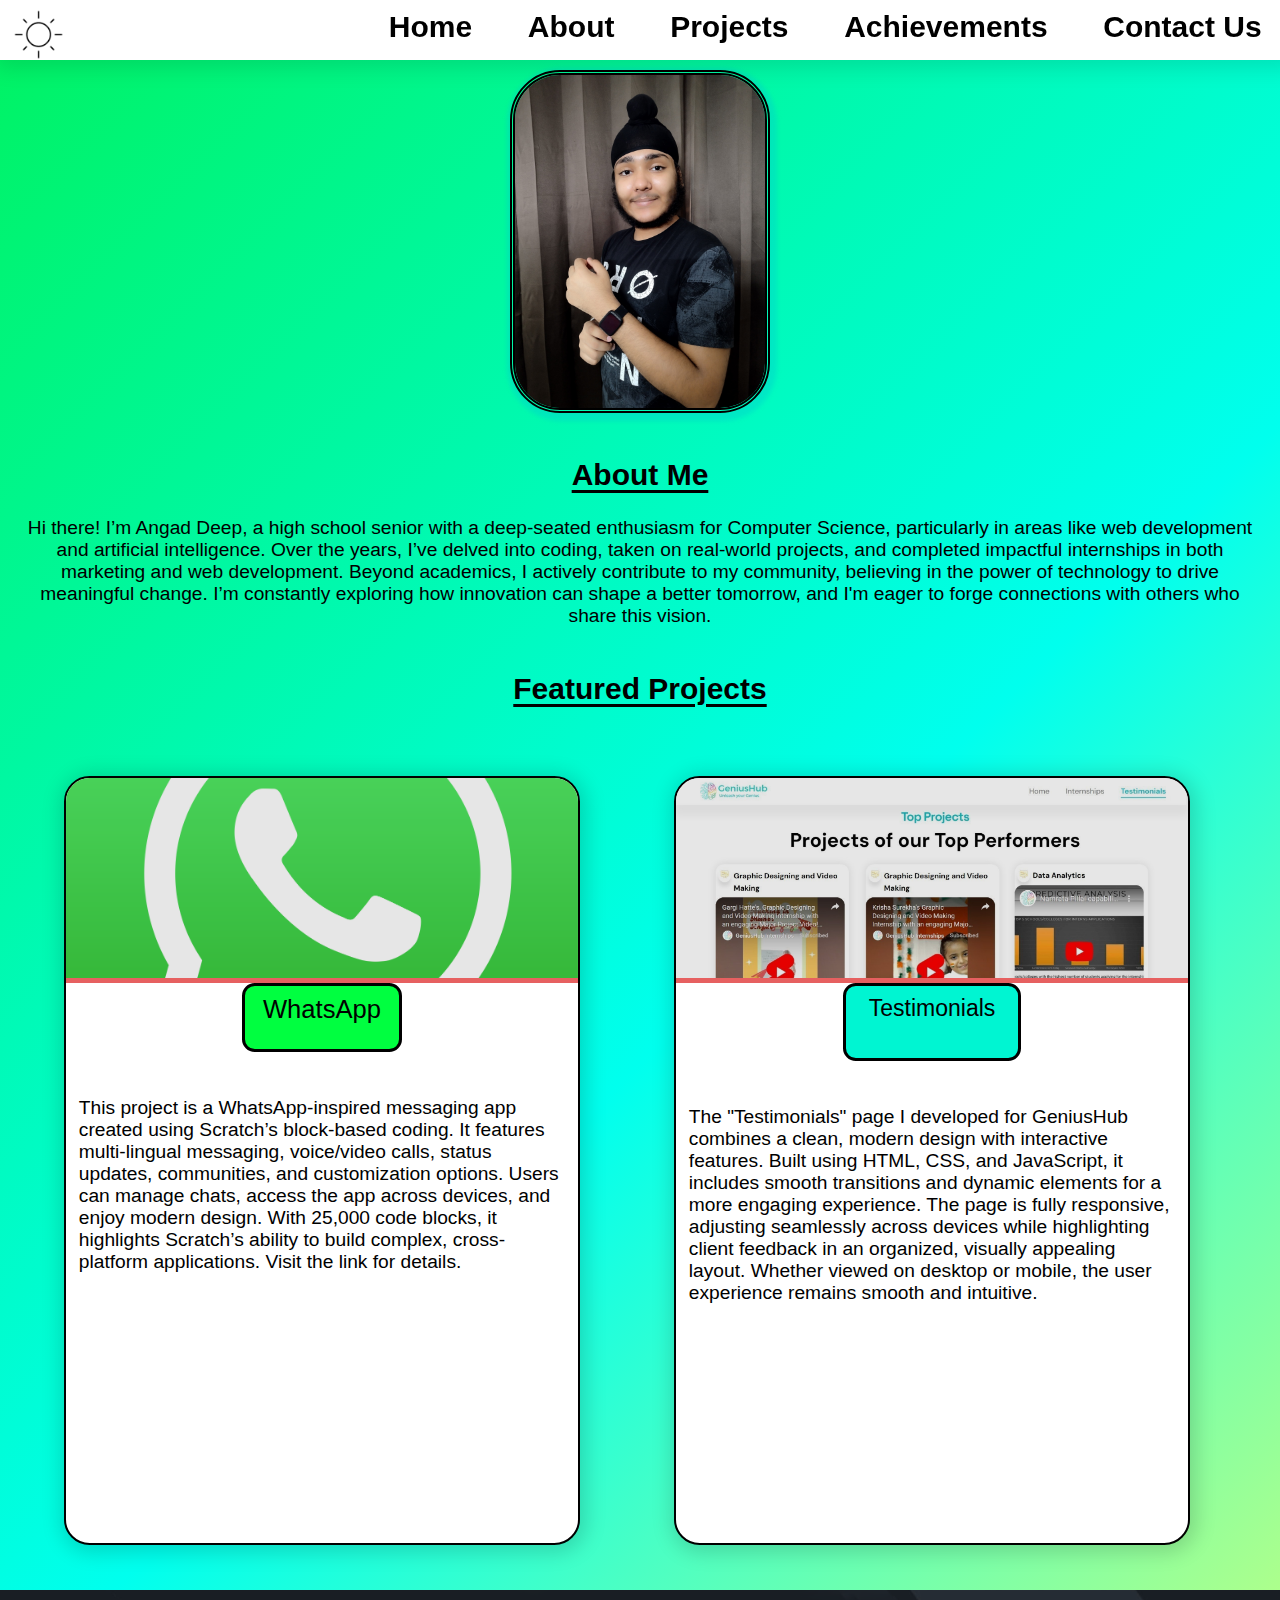
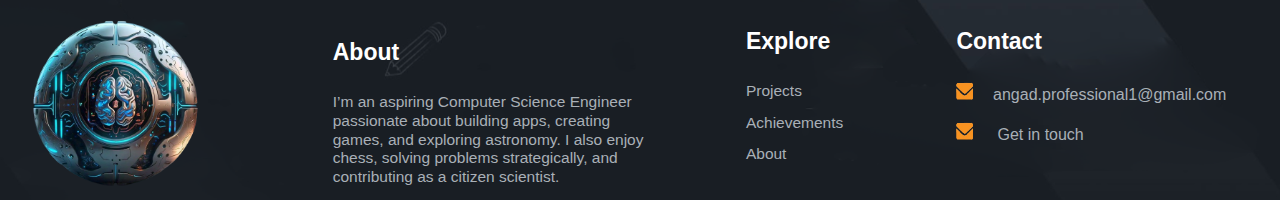
<file: index.html>
<!DOCTYPE html>
<html lang="en">
<head>
    <meta charset="UTF-8">
    <meta name="viewport" content="width=device-width, initial-scale=1.0">
    <meta http-equiv="refresh" content="0; url=Files/Building-Future-Tech.html">
    <title>Redirecting...</title>
</head>
<body>
    <p>If you are not redirected automatically, follow this <a href="Files/Angad's Portfolio.html">link</a>.</p>
</body>
</html>
</file>
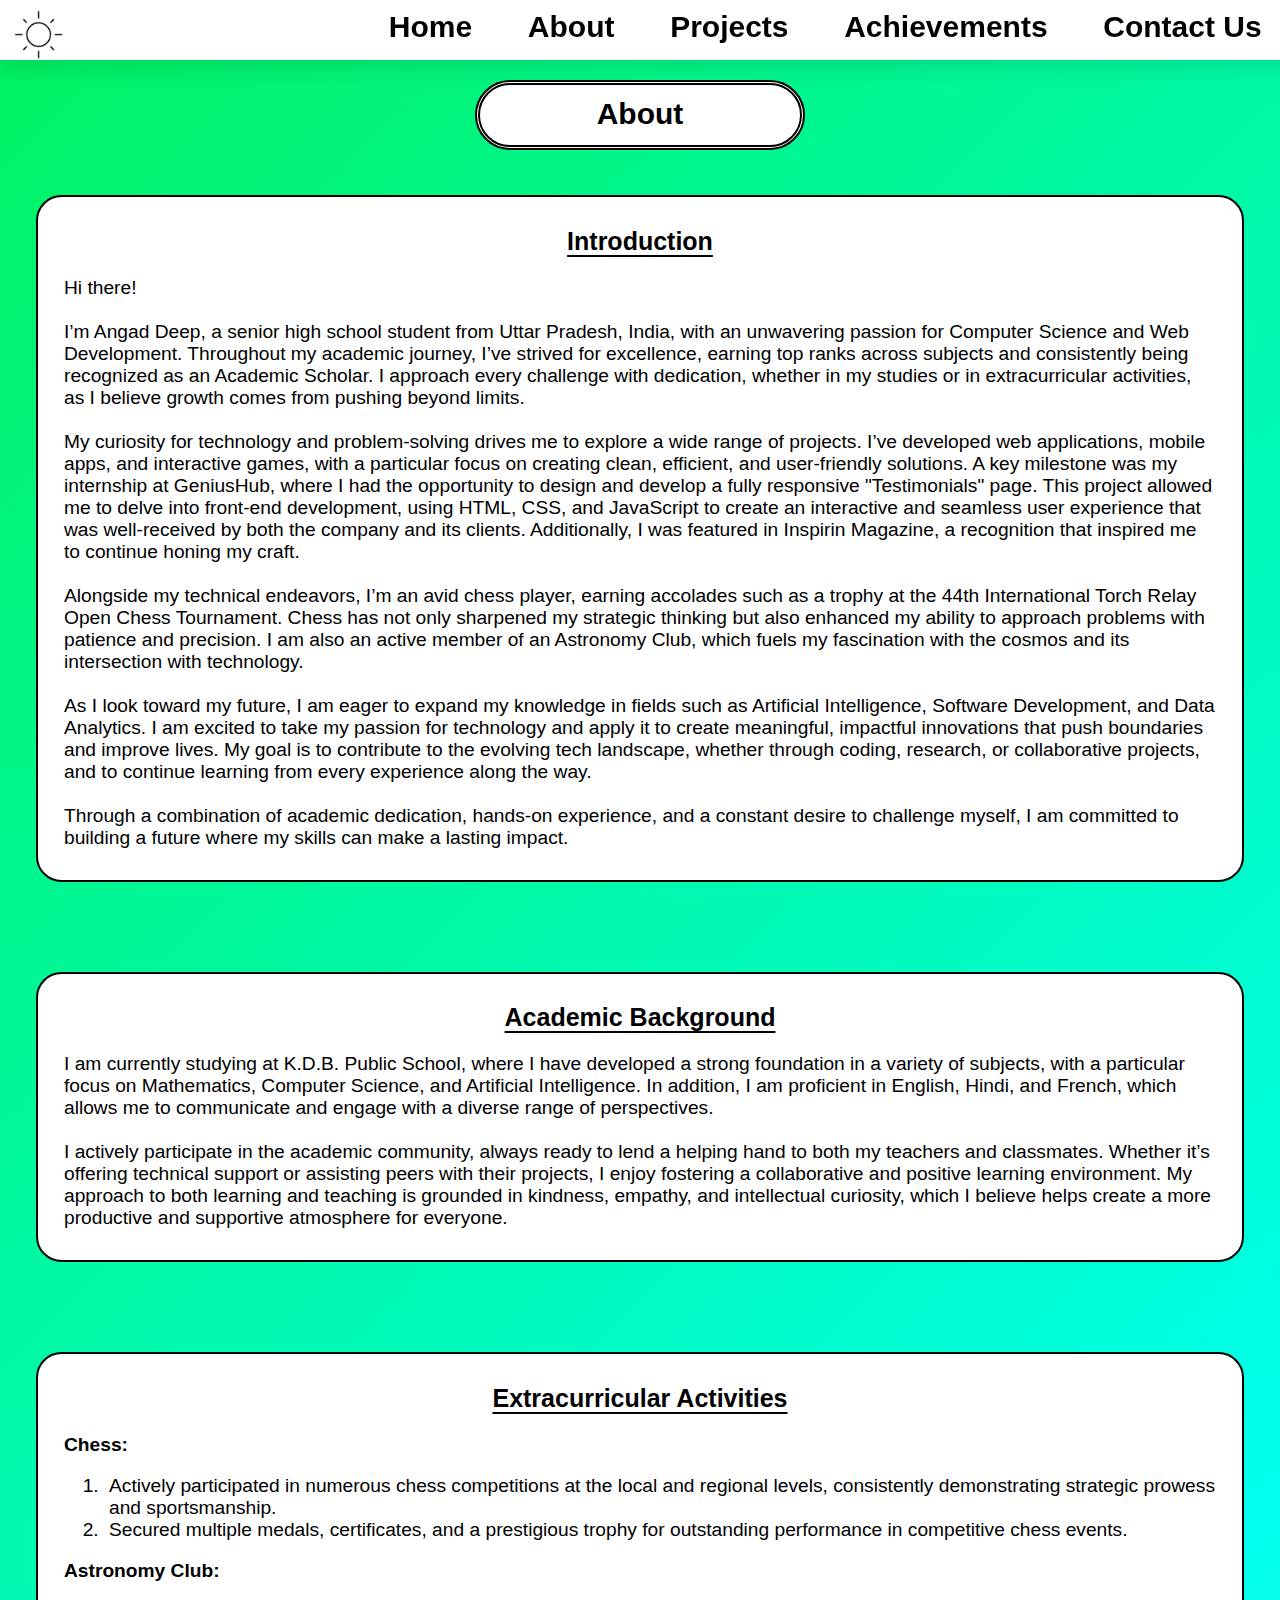
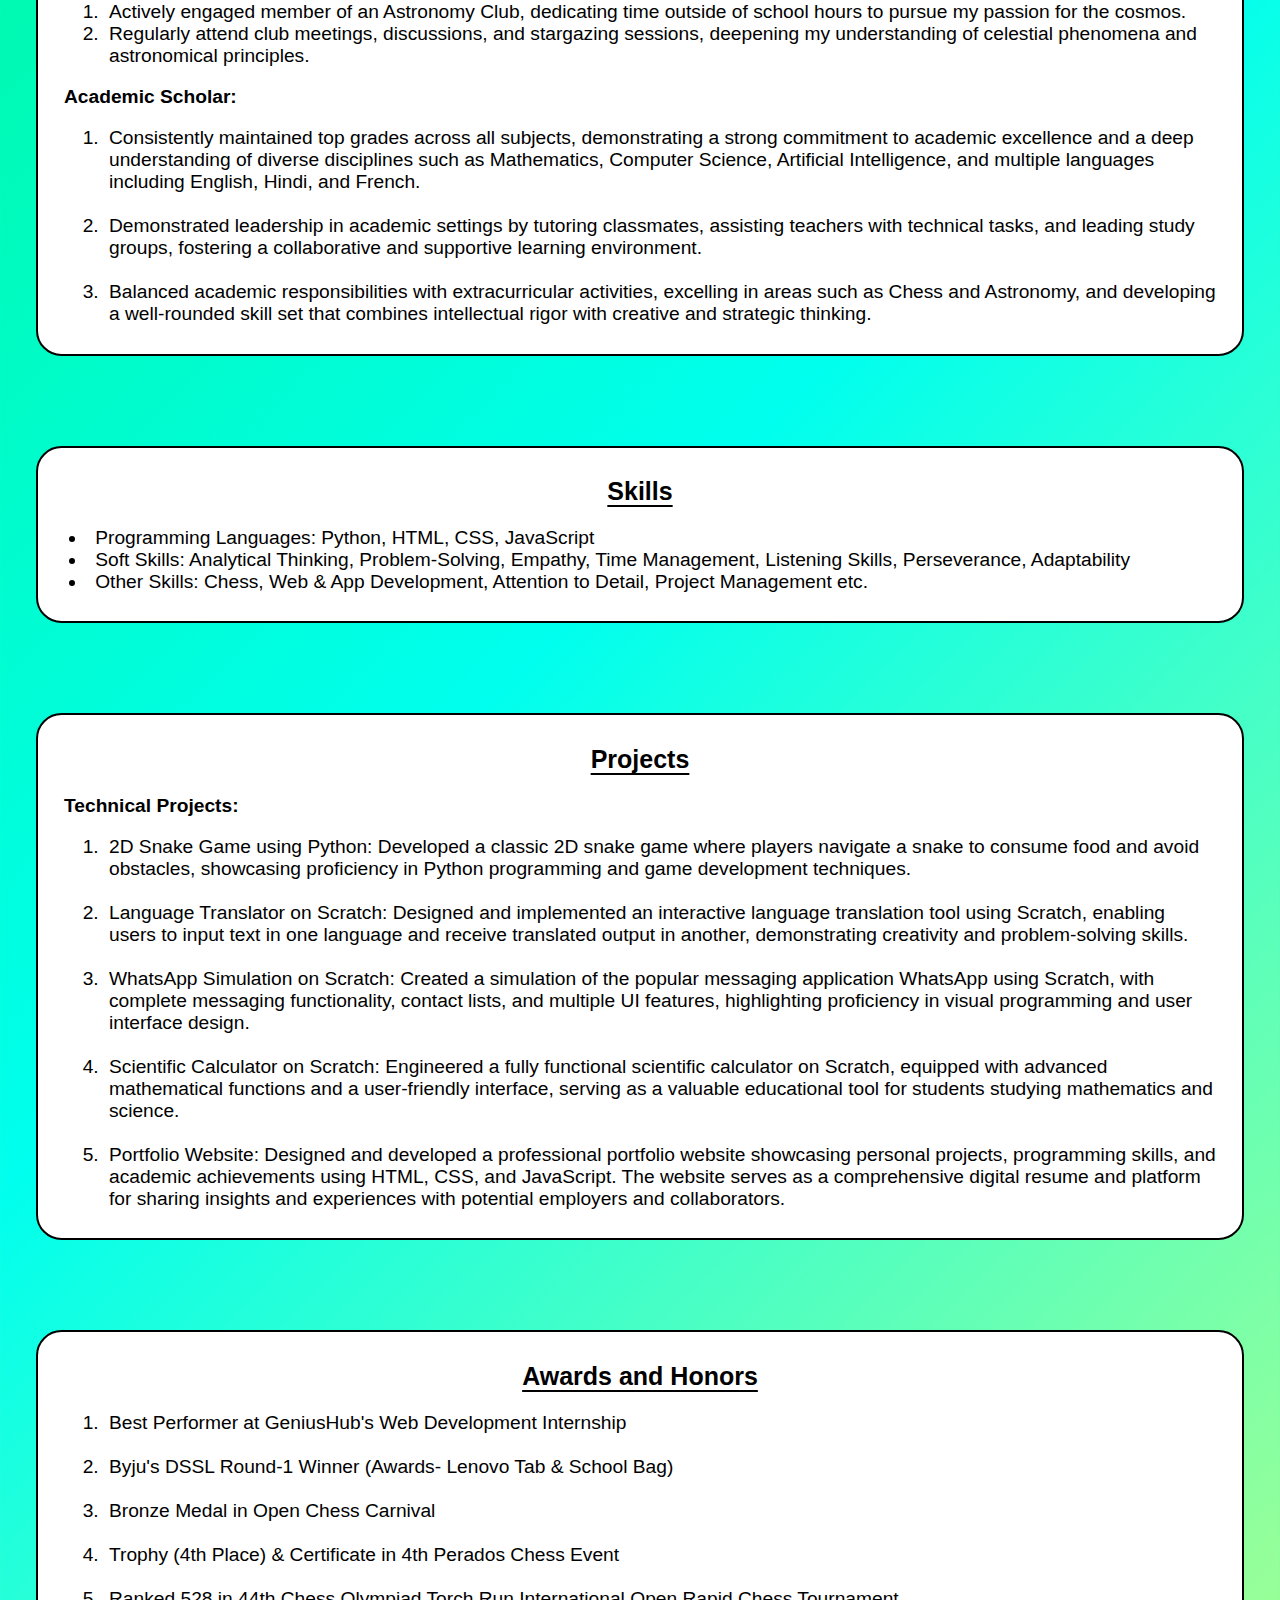
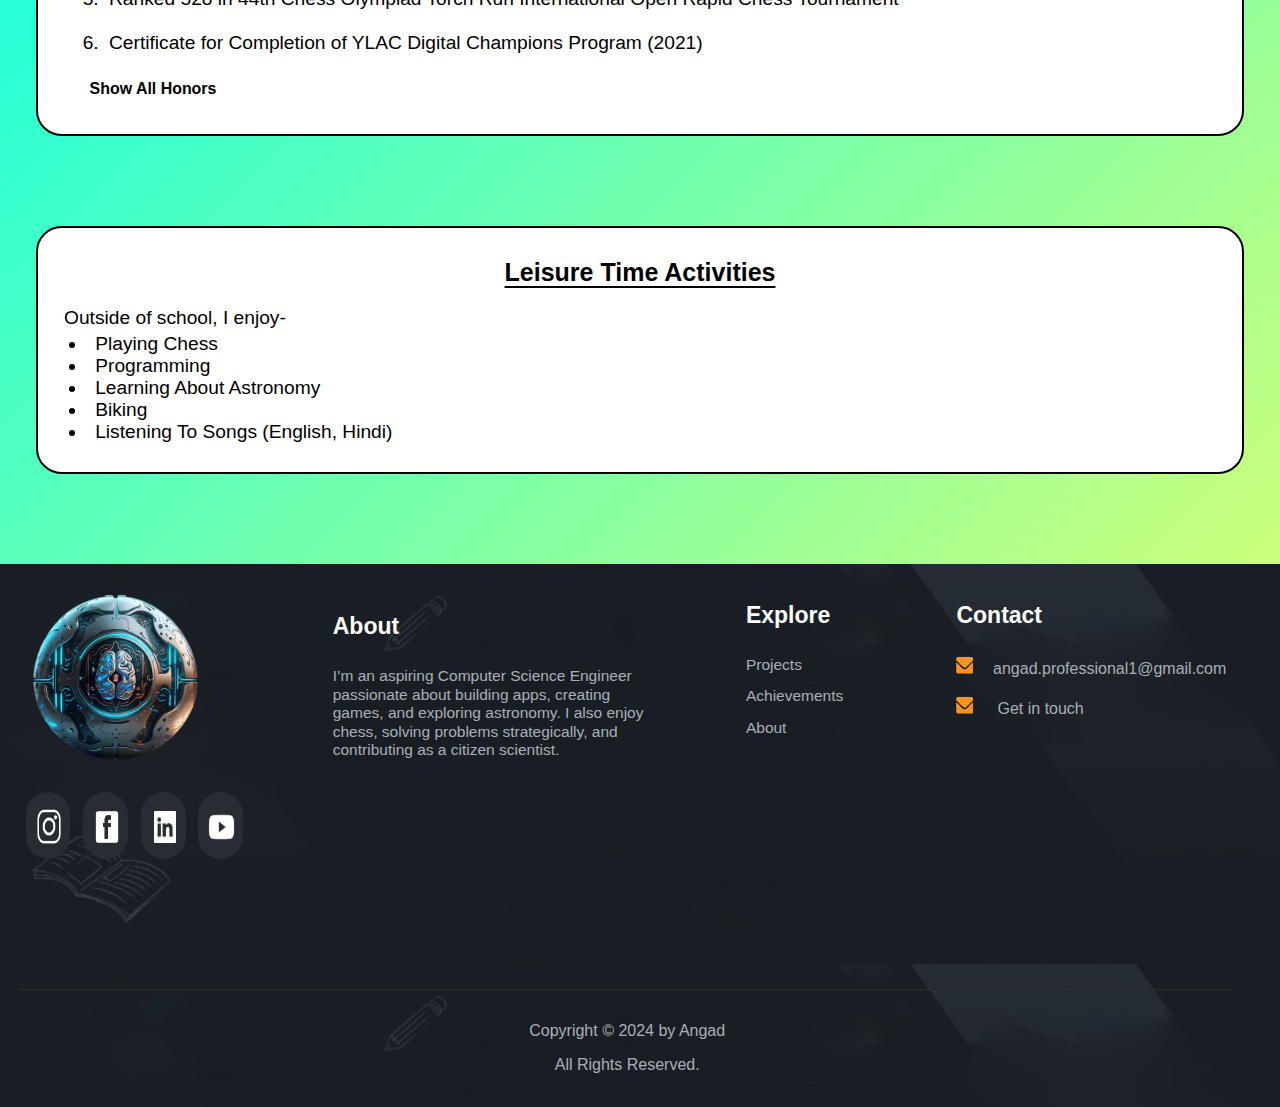
<file: Files/About.html>
<!DOCTYPE html>
<html lang="en">
<head>
    <meta charset="UTF-8">
    <meta name="viewport" content="width=device-width, initial-scale=1.0">
    <meta name="description" content="About Angad Deep, a high school senior from Uttar Pradesh, India. Explore his journey in CS, Web Dev, chess, astronomy, and tech projects.">
    <meta name="keywords" content="Angad Deep, about, biography, Computer Science, Web Development, AI, Chess, Astronomy, high school senior, technical projects, academic scholar, Uttar Pradesh, web applications, mobile apps, game development">
    
    <meta property="og:title" content="About Angad Deep" />
    <meta property="og:description" content="Learn more about Angad Deep's academic achievements, extracurricular activities like chess and astronomy, and his passion for technology, web development, and AI." />
    <meta property="og:image" content="../Images/icon.png" />
    <meta property="og:url" content="https://angad-deep.github.io/official-portfolio/Files/About.html" />
    <meta property="og:type" content="website" />
    <meta property="og:site_name" content="Angad Deep's Portfolio" />

    <meta name="twitter:title" content="About Angad Deep" />
    <meta name="twitter:description" content="Discover more about Angad Deep's journey, including his passion for Computer Science, Web Development, chess, astronomy, and his academic achievements." />
    <meta name="twitter:image" content="../Images/icon.png" />
    <meta name="twitter:card" content="summary_large_image" />

    <title>Exploring a Path of Innovation and Technology</title>
    <link rel="stylesheet" href="base.css">
    <link rel="stylesheet" href="about.css">
    <link rel="stylesheet" href="footer.css">
    <link rel="icon" href="../Images/icon.png" type="image/x-icon">

    <script src="base.js"></script>

    <script type="application/ld+json">
        {
          "@context": "https://schema.org",
          "@type": "Person",
          "name": "Angad Deep",
          "url": "https://angad-deep.github.io/official-portfolio/Files/About.html",
          "image": "../Images/icon.png",
          "description": "About Angad Deep, a high school senior passionate about Computer Science, Web Development, AI, chess, and astronomy.",
          "sameAs": [
            "https://www.linkedin.com/in/angad-deep-professional",
            "https://github.com/angad-deep"
          ],
          "contactPoint": {
            "@type": "ContactPoint",
            "contactType": "Email",
            "email": "angad.professional1@gmail.com",
            "areaServed": "IN",
            "availableLanguage": "English"
          },
          "address": {
            "@type": "PostalAddress",
            "addressLocality": "Uttar Pradesh",
            "addressCountry": "IN"
          }
        }
    </script>
</head>
<body>
    <div class="header">
        <img src="../Images/dark theme.png" alt="Dark Theme" class="theme-toggle" id="dark-theme">
        <img src="../Images/light theme.png" alt="Light Theme" class="theme-toggle hidden" id="light-theme">
        <a href="Building-Future-Tech.html" class="home">Home</a>
        <a href="About.html" class="about-page">About</a>
        <a href="Projects.html" class="projects-page">Projects</a>
        <a href="Achievements.html" class="achievements-page">Achievements</a>
        <a href="Contact-Us.html" class="contact-page">Contact Us</a>
    </div>

    <div class="pg-title">
        <h1><b>About</b></h1>
    </div>
        <div class="section" id="introduction">
            <h2>Introduction</h2>
            <p>Hi there!<br>
I’m Angad Deep, a senior high school student from Uttar Pradesh, India, with an unwavering passion for Computer Science and Web Development. Throughout my academic journey, I’ve strived for excellence, earning top ranks across subjects and consistently being recognized as an Academic Scholar. I approach every challenge with dedication, whether in my studies or in extracurricular activities, as I believe growth comes from pushing beyond limits.<br>
My curiosity for technology and problem-solving drives me to explore a wide range of projects. I’ve developed web applications, mobile apps, and interactive games, with a particular focus on creating clean, efficient, and user-friendly solutions. A key milestone was my internship at GeniusHub, where I had the opportunity to design and develop a fully responsive "Testimonials" page. This project allowed me to delve into front-end development, using HTML, CSS, and JavaScript to create an interactive and seamless user experience that was well-received by both the company and its clients. Additionally, I was featured in Inspirin Magazine, a recognition that inspired me to continue honing my craft.<br>
Alongside my technical endeavors, I’m an avid chess player, earning accolades such as a trophy at the 44th International Torch Relay Open Chess Tournament. Chess has not only sharpened my strategic thinking but also enhanced my ability to approach problems with patience and precision. I am also an active member of an Astronomy Club, which fuels my fascination with the cosmos and its intersection with technology.<br>
As I look toward my future, I am eager to expand my knowledge in fields such as Artificial Intelligence, Software Development, and Data Analytics. I am excited to take my passion for technology and apply it to create meaningful, impactful innovations that push boundaries and improve lives. My goal is to contribute to the evolving tech landscape, whether through coding, research, or collaborative projects, and to continue learning from every experience along the way.<br>
Through a combination of academic dedication, hands-on experience, and a constant desire to challenge myself, I am committed to building a future where my skills can make a lasting impact.
            </p>
        </div>
        
        <div class="section" id="academic-background">
            <h2>Academic Background</h2>
            <p>I am currently studying at K.D.B. Public School, where I have developed a strong foundation in a variety of subjects, with a particular focus on Mathematics, Computer Science, and Artificial Intelligence. In addition, I am proficient in English, Hindi, and French, which allows me to communicate and engage with a diverse range of perspectives.<br><br>I actively participate in the academic community, always ready to lend a helping hand to both my teachers and classmates. Whether it’s offering technical support or assisting peers with their projects, I enjoy fostering a collaborative and positive learning environment. My approach to both learning and teaching is grounded in kindness, empathy, and intellectual curiosity, which I believe helps create a more productive and supportive atmosphere for everyone.
            </p>
        </div>
        
        <div class="section" id="extracurricular-activities">
            <h2>Extracurricular Activities</h2>
            <div class="activity" id="chess">
                <b>Chess:</b>
                <ol>
                    <li>Actively participated in numerous chess competitions at the local and regional levels, consistently demonstrating strategic prowess and sportsmanship.</li>
                    <li>Secured multiple medals, certificates, and a prestigious trophy for outstanding performance in competitive chess events.</li>
                </ol>
            </div>
            <div class="activity" id="astronomy-club">
                <b>Astronomy Club:</b>
                <ol>
                    <li>Actively engaged member of an Astronomy Club, dedicating time outside of school hours to pursue my passion for the cosmos.</li>
                    <li>Regularly attend club meetings, discussions, and stargazing sessions, deepening my understanding of celestial phenomena and astronomical principles.</li>
                </ol>
            </div>
            <div class="activity" id="academic-scholar">
                <b>Academic Scholar:</b>
                <ol>
                    <li>Consistently maintained top grades across all subjects, demonstrating a strong commitment to academic excellence and a deep understanding of diverse disciplines such as Mathematics, Computer Science, Artificial Intelligence, and multiple languages including English, Hindi, and French.</li><br>
                    <li>Demonstrated leadership in academic settings by tutoring classmates, assisting teachers with technical tasks, and leading study groups, fostering a collaborative and supportive learning environment.</li><br>
                    <li>Balanced academic responsibilities with extracurricular activities, excelling in areas such as Chess and Astronomy, and developing a well-rounded skill set that combines intellectual rigor with creative and strategic thinking.</li>
                </ol>
            </div>
        </div>
        
        <div class="section" id="skills">
            <h2>Skills</h2>
            <ul>
                <li>Programming Languages: Python, HTML, CSS, JavaScript</li>
                <li>Soft Skills: Analytical Thinking, Problem-Solving, Empathy, Time Management, Listening Skills, Perseverance, Adaptability</li>
                <li>Other Skills: Chess, Web & App Development, Attention to Detail, Project Management etc.</li>
            </ul>
        </div>
        
        <div class="section" id="projects">
            <h2>Projects</h2>
            <div class="activity" id="technical-projects">
                <b>Technical Projects:</b>
                <ol>
                    <li>2D Snake Game using Python: Developed a classic 2D snake game where players navigate a snake to consume food and avoid obstacles, showcasing proficiency in Python programming and game development techniques.</li><br>
                    <li>Language Translator on Scratch: Designed and implemented an interactive language translation tool using Scratch, enabling users to input text in one language and receive translated output in another, demonstrating creativity and problem-solving skills.</li><br>
                    <li>WhatsApp Simulation on Scratch: Created a simulation of the popular messaging application WhatsApp using Scratch, with complete messaging functionality, contact lists, and multiple UI features, highlighting proficiency in visual programming and user interface design.</li><br>
                    <li>Scientific Calculator on Scratch: Engineered a fully functional scientific calculator on Scratch, equipped with advanced mathematical functions and a user-friendly interface, serving as a valuable educational tool for students studying mathematics and science.</li><br>
                    <li>Portfolio Website: Designed and developed a professional portfolio website showcasing personal projects, programming skills, and academic achievements using HTML, CSS, and JavaScript. The website serves as a comprehensive digital resume and platform for sharing insights and experiences with potential employers and collaborators.</li>
                </ol>
            </div>
        </div>
        
        <div class="section" id="awards-and-honors">
            <h2>Awards and Honors</h2>
            <ol type="1">
                <li>Best Performer at GeniusHub's Web Development Internship</li><br>
                <li>Byju's DSSL Round-1 Winner (Awards- Lenovo Tab & School Bag)</li><br>
                <li>Bronze Medal in Open Chess Carnival</li><br>
                <li>Trophy (4th Place) & Certificate in 4th Perados Chess Event</li><br>
                <li>Ranked 528 in 44th Chess Olympiad Torch Run International Open Rapid Chess Tournament</li><br>
                <li>Certificate for Completion of YLAC Digital Champions Program (2021)</li>
            </ol>
            <h5 style="margin-left:2vw;"><a href="Achievements.html">Show All Honors</a></h5>
        </div>
        
        <div class="section" id="personal-interests">
            <h2>Leisure Time Activities</h2>
            <p>Outside of school, I enjoy-
                <ul>
                    <li>Playing Chess</li>
                    <li>Programming</li>
                    <li>Learning About Astronomy</li>
                    <li>Biking</li>
                    <li>Listening To Songs (English, Hindi)</li>
                </ul>
            </p>
        </div>
    <footer id="footer"></footer>
    <div id="mob-menu"></div>

</body>
</html>
</file>
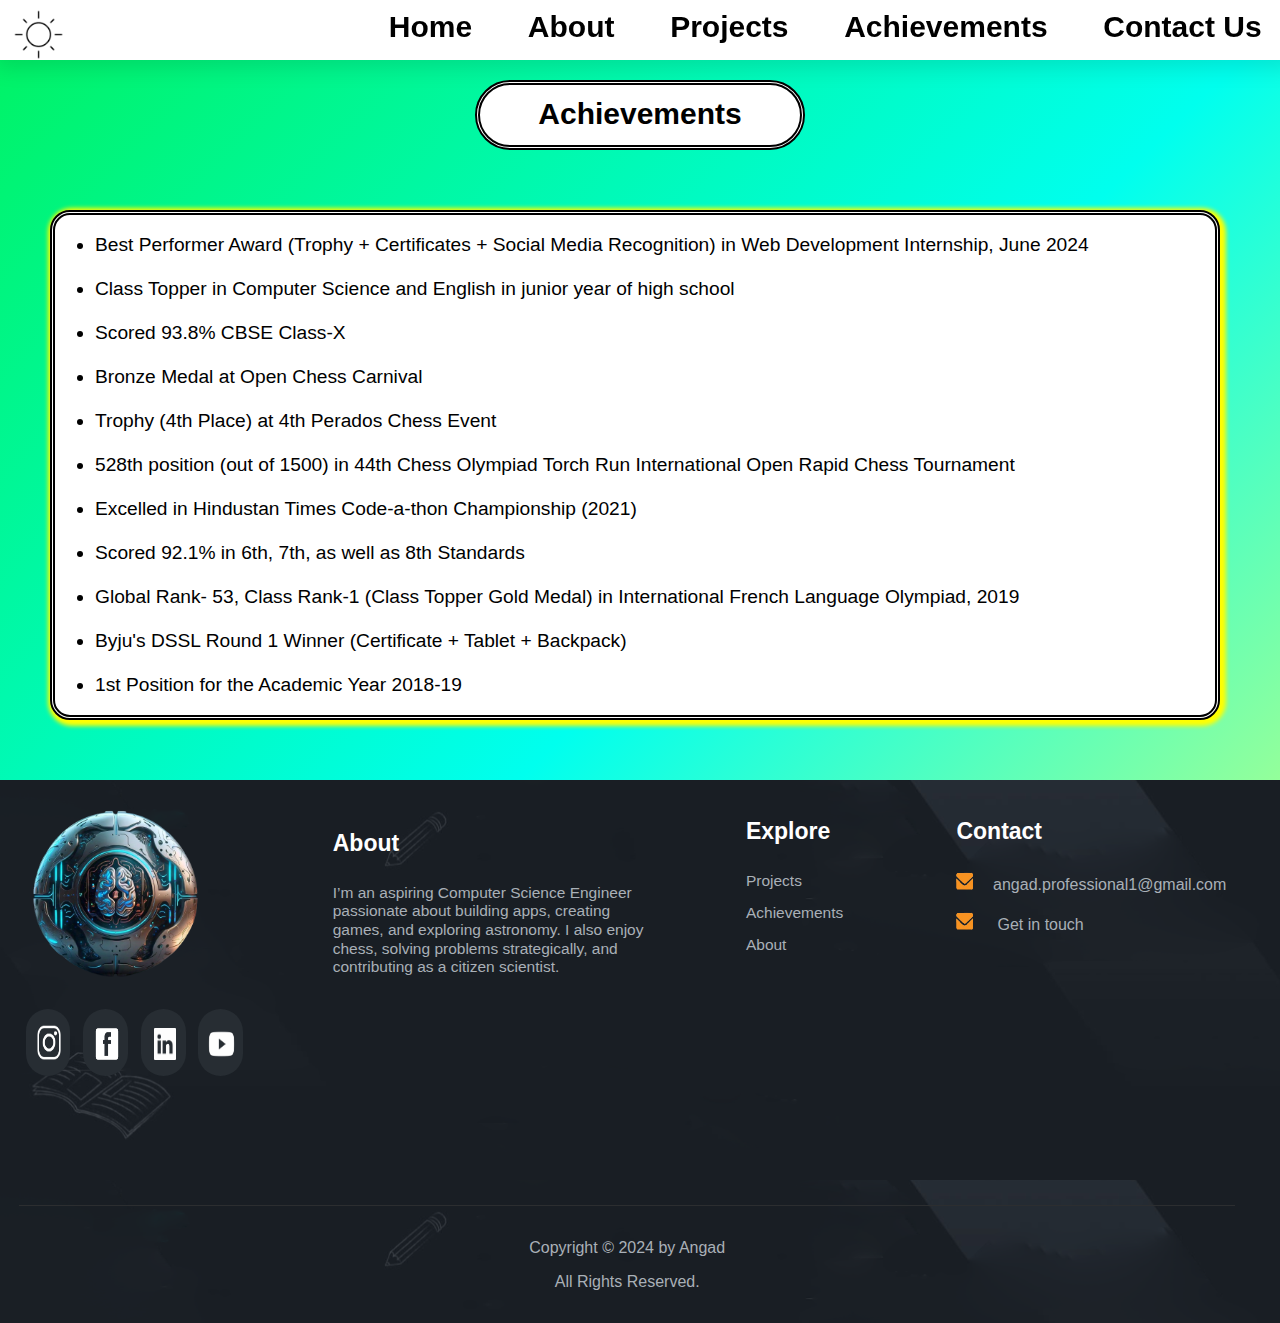
<file: Files/Achievements.html>
<!DOCTYPE html>
<html lang="en">
<head>
    <meta charset="UTF-8">
    <meta name="viewport" content="width=device-width, initial-scale=1.0">
    <meta name="description" content="I have achieved recognition in academics, web development, chess, and coding. Explore my awards, top rankings, and academic milestones that reflect my success.">
    <meta name="keywords" content="Angad Deep, achievements, web development, chess, coding competitions, academic awards, top rankings, high school achievements, CBSE, Olympiads, trophies">
    
    <meta property="og:title" content="Angad Deep's Achievements" />
    <meta property="og:description" content="Explore Angad Deep's achievements in academics, web development, chess, and coding competitions. Discover his awards and academic successes." />
    <meta property="og:image" content="../Images/icon.png" />
    <meta property="og:url" content="https://angad-deep.github.io/official-portfolio/Files/Achievements.html" />
    <meta property="og:type" content="website" />
    <meta property="og:site_name" content="Angad Deep's Portfolio" />
    
    <meta name="twitter:title" content="Angad Deep's Achievements" />
    <meta name="twitter:description" content="Explore Angad Deep's achievements in academics, web development, chess, and coding competitions. View his awards and academic accomplishments." />
    <meta name="twitter:image" content="../Images/icon.png" />
    <meta name="twitter:card" content="summary_large_image" />

    <title>Awards, Rankings & Achievements in Technology</title>
    <link rel="stylesheet" href="base.css">
    <link rel="stylesheet" href="achievements.css">
    <link rel="stylesheet" href="footer.css">
    <link rel="icon" href="../Images/icon.png" type="image/x-icon">
    
    <script src="base.js"></script>
    
    <script type="application/ld+json">
        {
          "@context": "https://schema.org",
          "@type": "Person",
          "name": "Angad Deep",
          "url": "https://angad-deep.github.io/official-portfolio/Files/Achievements.html",
          "image": "../Images/icon.png",
          "description": "Explore Angad Deep's academic and professional achievements, including awards in web development, chess, and various coding competitions.",
          "sameAs": [
            "https://www.linkedin.com/in/angad-deep-professional",
            "https://github.com/angad-deep"
          ],
          "contactPoint": {
            "@type": "ContactPoint",
            "contactType": "Email",
            "email": "angad.professional1@gmail.com",
            "areaServed": "IN",
            "availableLanguage": "English"
          },
          "address": {
            "@type": "PostalAddress",
            "addressLocality": "Uttar Pradesh",
            "addressCountry": "IN"
          }
        }
    </script>
</head>
<body>
    <div class="header">
        <img src="../Images/dark theme.png" alt="Dark Theme" class="theme-toggle" id="dark-theme">
        <img src="../Images/light theme.png" alt="Light Theme" class="theme-toggle hidden" id="light-theme">
        <a href="Building-Future-Tech.html" class="home">Home</a>
        <a href="About.html" class="about-page">About</a>
        <a href="Projects.html" class="projects-page">Projects</a>
        <a href="Achievements.html" class="achievements-page">Achievements</a>
        <a href="Contact-Us.html" class="contact-page">Contact Us</a>
    </div>
    <div class="pg-title">
        <h1><b>Achievements</b></h1>
    </div>
    <div class="achievements">
        <ul>
            <li>Best Performer Award (Trophy + Certificates + Social Media Recognition) in Web Development Internship, June 2024</li>
            <br><li>Class Topper in Computer Science and English in junior year of high school</li>
            <br><li>Scored 93.8% CBSE Class-X</li>
            <br><li>Bronze Medal at Open Chess Carnival</li>
            <br><li>Trophy (4th Place) at 4th Perados Chess Event</li>
            <br><li>528th position (out of 1500) in 44th Chess Olympiad Torch Run International Open Rapid Chess Tournament</li>
            <br><li>Excelled in Hindustan Times Code-a-thon Championship (2021)</li>
            <br><li>Scored 92.1% in 6th, 7th, as well as 8th Standards</li>
            <br><li>Global Rank- 53, Class Rank-1 (Class Topper Gold Medal) in International French Language Olympiad, 2019</li>
            <br><li>Byju's DSSL Round 1 Winner (Certificate + Tablet + Backpack)</li>
            <br><li>1st Position for the Academic Year 2018-19</li>
        </ul>
    </div>
    <footer id="footer"></footer>
    <div id="mob-menu"></div>

</body>
</html>
</file>
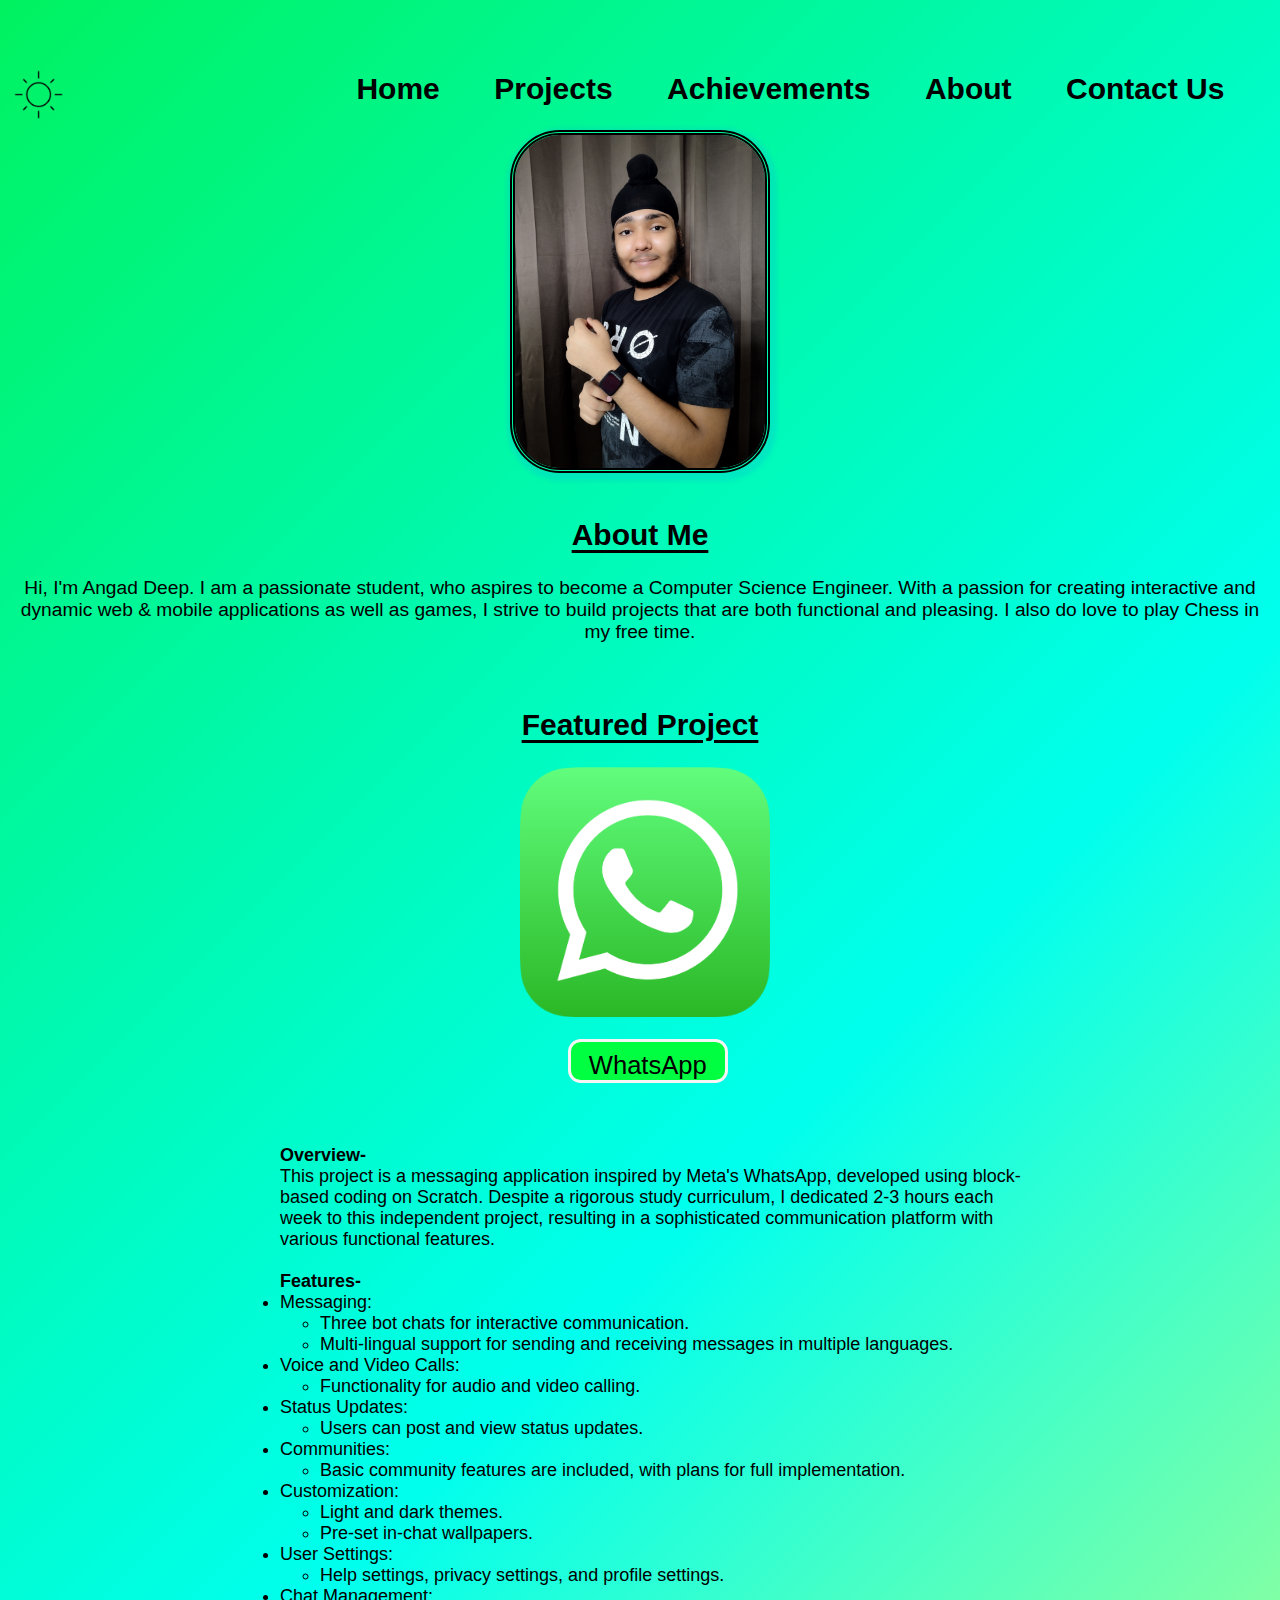
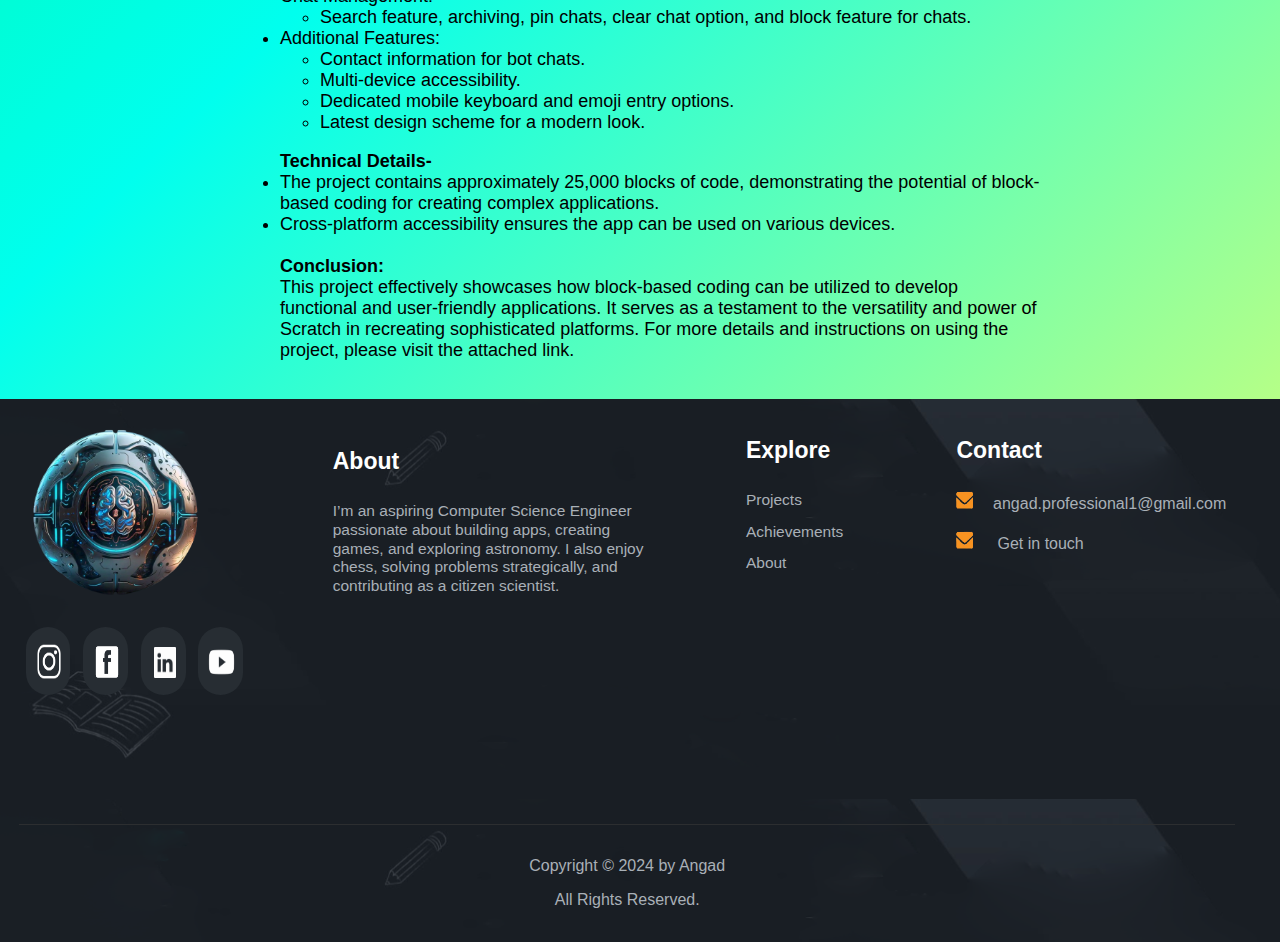
<file: Files/Angad's Portfolio.html>
<!DOCTYPE html>
<html lang="en">
<head>
    <title>Home</title>
    <meta charset="UTF-8">
    <meta name="viewport" content="width=device-width, initial-scale=1.0">
    <link rel="stylesheet" href="base.css">
    <link rel="stylesheet" href="home.css">
    <link rel="stylesheet" href="footer.css">
    <link rel="icon" href="../Images/icon.png" type="image/x-icon">
    <script src="base.js"></script>
</head>
<body>
    <header>
        <div class="box">
            <img src="../Images/dark theme.png" alt="Dark Theme" class="theme-toggle" id="dark-theme">
            <img src="../Images/light theme.png" alt="Light Theme" class="theme-toggle hidden" id="light-theme">            <h1 style="display: inline-block; margin: 0;"><a href="Angad's Portfolio.html">Home</a></h1>
            <h1 style="display: inline-block; margin: 0 0;"><a href="Projects.html">Projects</a></h1>
            <h1 style="display: inline-block; margin: 0 0;"><a href="Achievements.html">Achievements</a></h1>
            <h1 style="display: inline-block; margin: 0 0;"><a href="About.html">About</a></h1>
            <h1 style="display: inline-block; margin: 0;"><a href="Contact Us.html">Contact Us</a></h1>
        </div>
    </header>
    <img src="../Images/Angad.jpeg" class="me" alt="Angad's Image" style="text-align:center;">
    <section class="intro">
        <h2>About Me</h2>
        <p>Hi, I'm Angad Deep. I am a passionate student, who aspires to become a Computer Science Engineer. With a passion for creating interactive and dynamic web & mobile applications as well as games, I strive to build projects that are both functional and pleasing. I also do love to play Chess in my free time.</p>
    </section>
    <section class="projects">
        <h2>Featured Project</h2>
        <div class="project">
            <a href="https://scratch.mit.edu/projects/455116468">
            <img src="../Images/WhatsApp.png" alt="WhatsApp">
            </a> <br><br>
            <div class="button">
                <a href="https://scratch.mit.edu/projects/455116468"">
                    WhatsApp
                    </a>
            </div>        
            <p>
                <ul>
                     <b>Overview-</b><br>
                This project is a messaging application inspired by Meta's WhatsApp, developed using block-based coding on Scratch. Despite a rigorous study curriculum, I dedicated 2-3 hours each week to this independent project, resulting in a sophisticated communication platform with various functional features. <br>

                
                <br><b>Features-</b><br>
                    <li>Messaging:</li>
                    <ul>
                        <li>Three bot chats for interactive communication.</li>
                        <li>Multi-lingual support for sending and receiving messages in multiple languages.</li>
                    </ul>
                    <li>Voice and Video Calls:</li>
                    <ul>
                        <li>Functionality for audio and video calling.</li>
                    </ul>
                    <li>Status Updates:</li>
                    <ul>
                        <li>Users can post and view status updates.</li>
                    </ul>
                    <li>Communities:</li>
                    <ul>
                        <li>Basic community features are included, with plans for full implementation.</li>
                    </ul>
                    <li>Customization:</li>
                    <ul>
                        <li>Light and dark themes.</li>
                        <li>Pre-set in-chat wallpapers.</li>
                    </ul>
                    <li>User Settings:</li>
                    <ul>
                        <li>Help settings, privacy settings, and profile settings.</li>
                    </ul>
                    <li>Chat Management:</li>
                    <ul>
                        <li>Search feature, archiving, pin chats, clear chat option, and block feature for chats.</li>
                    </ul>
                    <li>Additional Features:</li>
                    <ul>
                        <li>Contact information for bot chats.</li>
                        <li>Multi-device accessibility.</li>
                        <li>Dedicated mobile keyboard and emoji entry options.</li>
                        <li>Latest design scheme for a modern look.</li>
                    </ul>
                  </ul>
                <ul>
                    <b>Technical Details-</b>
                    <li>The project contains approximately 25,000 blocks of code, demonstrating the potential of block-based coding for creating complex applications.</li>
                    <li>Cross-platform accessibility ensures the app can be used on various devices.</li>
                <br>
                <b>Conclusion:</b> <br>
                This project effectively showcases how block-based coding can be utilized to develop functional and user-friendly applications. It serves as a testament to the versatility and power of Scratch in recreating sophisticated platforms.
                For more details and instructions on using the project, please visit the attached link.
                <br></ul></p>
        </div>
    </section>
    <footer id="footer"></footer>
    <div id="mob-menu"></div>
</body>
</html>
</file>
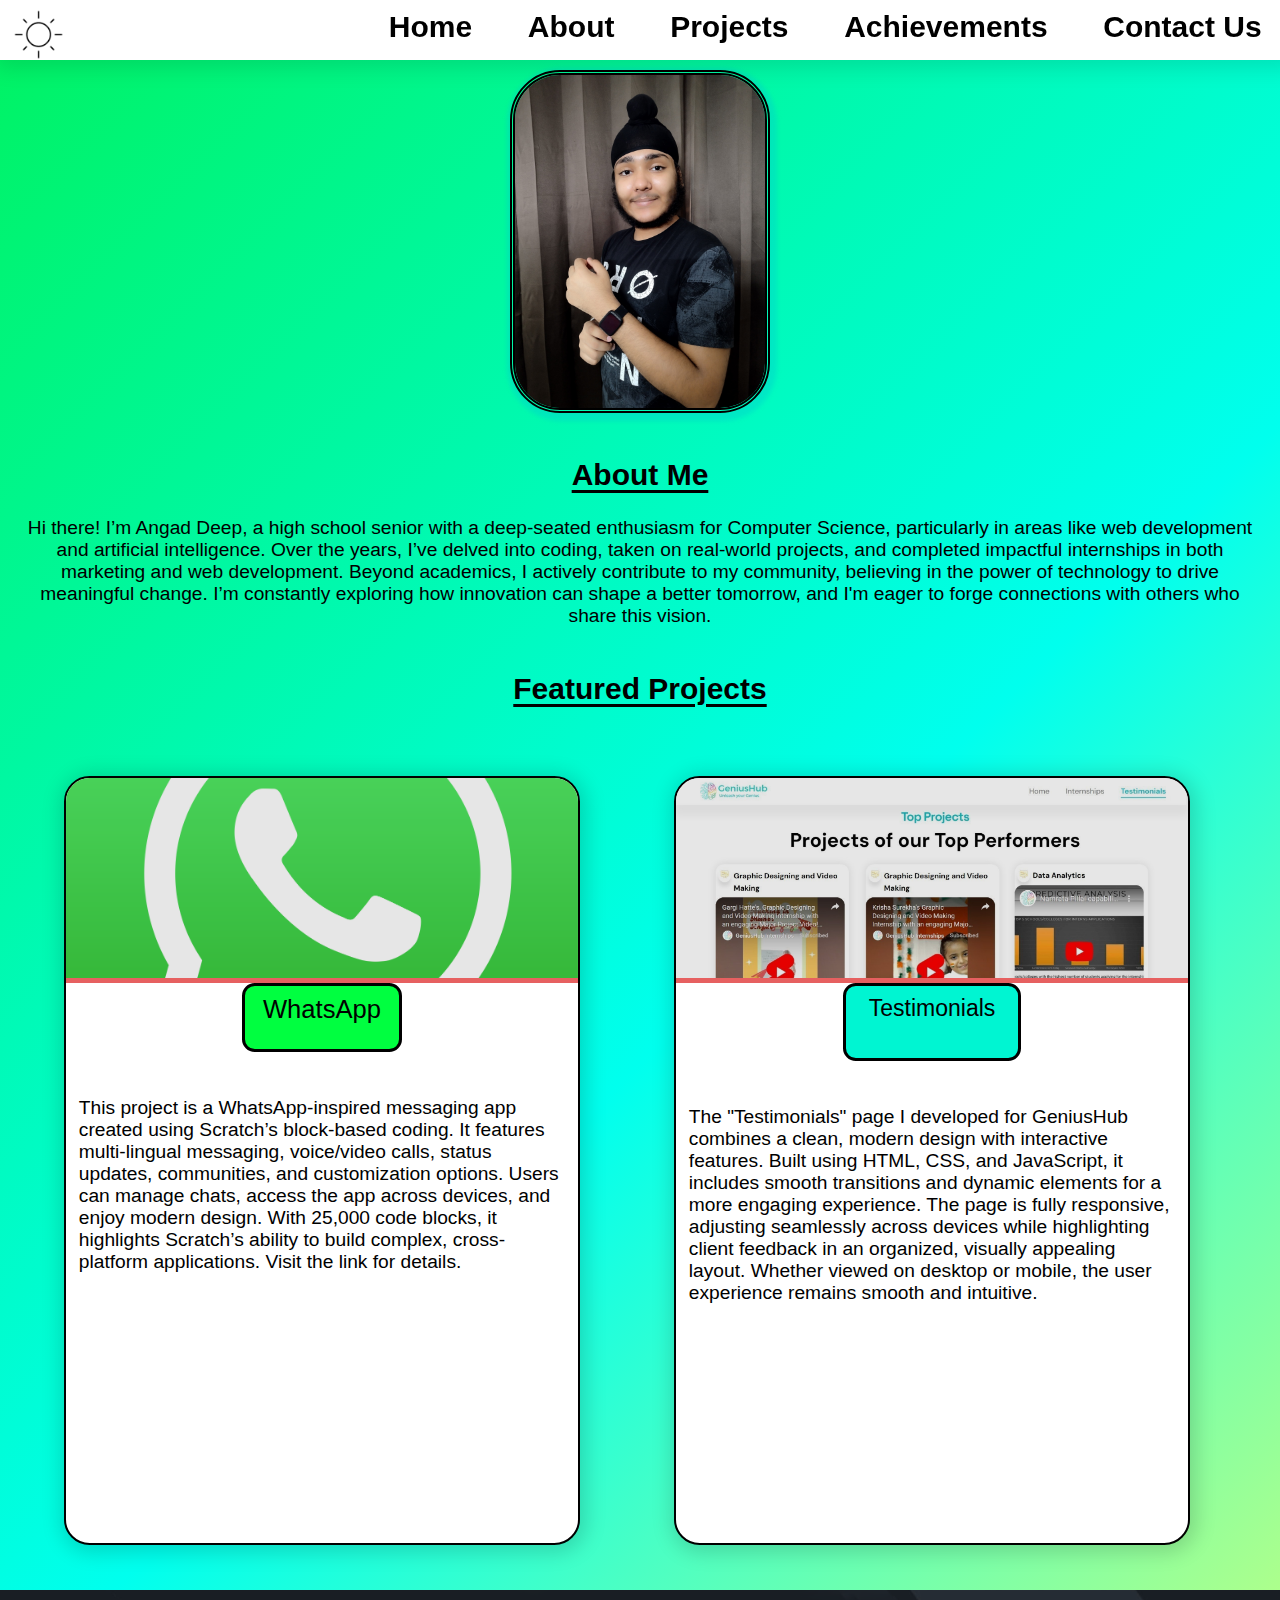
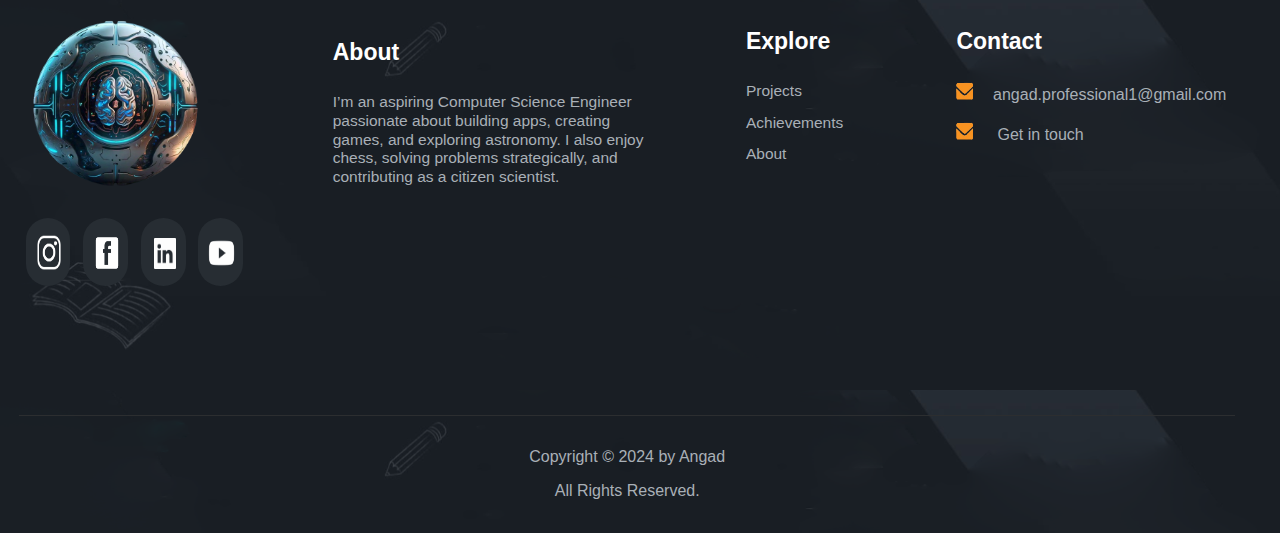
<file: Files/Building-Future-Tech.html>
<!DOCTYPE html>
<html lang="en">
<head>
    <meta charset="UTF-8">
    <meta name="viewport" content="width=device-width, initial-scale=1.0">
    <meta name="description" content="Explore Angad Deep's portfolio featuring projects, achievements, and skills in computer science, web development, and AI. Discover my work and more!">
    <meta name="keywords" content="Angad Deep, portfolio, computer science, web development, AI, projects, testimonials, achievements, Scratch, GitHub, high school senior, Uttar Pradesh">
    
    <meta property="og:title" content="Angad Deep's Portfolio" />
    <meta property="og:description" content="Angad Deep's portfolio website showcasing projects, achievements, and expertise in computer science, web development, and artificial intelligence." />
    <meta property="og:image" content="../Images/icon.png" />
    <meta property="og:url" content="https://angad-deep.github.io/official-portfolio/Files/Building-Future-Tech.html" />
    <meta property="og:type" content="website" />
    <meta property="og:site_name" content="Angad Deep's Portfolio" />

    <meta name="twitter:title" content="Angad Deep's Portfolio" />
    <meta name="twitter:description" content="Angad Deep's portfolio website showcasing projects, achievements, and expertise in computer science, web development, and artificial intelligence." />
    <meta name="twitter:image" content="../Images/icon.png" />
    <meta name="twitter:card" content="summary_large_image" />

    <title>Building Future Tech | Innovating Tomorrow's Solutions</title>
    <link rel="stylesheet" href="base.css">
    <link rel="stylesheet" href="Building-Future-Tech.css">
    <link rel="stylesheet" href="footer.css">
    <link rel="icon" href="../Images/icon.png" type="image/x-icon">

    <script src="base.js"></script>

    <script type="application/ld+json">
        {
          "@context": "https://schema.org",
          "@type": "Person",
          "name": "Angad Deep",
          "url": "https://angad-deep.github.io/official-portfolio/Files/Building-Future-Tech.html",
          "image": "../Images/icon.png",
          "description": "Angad Deep's portfolio website showcasing projects, achievements, and expertise in computer science, web development, and artificial intelligence.",
          "sameAs": [
            "https://www.linkedin.com/in/angad-deep-professional",
            "https://github.com/angad-deep"
          ],
          "contactPoint": {
            "@type": "ContactPoint",
            "contactType": "Email",
            "email": "angad.professional1@gmail.com",
            "areaServed": "IN",
            "availableLanguage": "English"
          },
          "address": {
            "@type": "PostalAddress",
            "addressLocality": "Uttar Pradesh",
            "addressCountry": "IN"
          }
        }
    </script>
</head>
<body>
    <h1 class="descriptor-h1">
        Angad Deep's Portfolio - Computer Science, Web Development, AI Projects
    </h1>
        <div class="header">
            <img src="../Images/dark theme.png" alt="Dark Theme" class="theme-toggle" id="dark-theme">
            <img src="../Images/light theme.png" alt="Light Theme" class="theme-toggle hidden" id="light-theme">
            <a href="Building-Future-Tech.html" class="home">Home</a>
            <a href="About.html" class="about-page">About</a>
            <a href="Projects.html" class="projects-page">Projects</a>
            <a href="Achievements.html" class="achievements-page">Achievements</a>
            <a href="Contact-Us.html" class="contact-page">Contact Us</a>
        </div>
    <img src="../Images/Angad.jpeg" class="me" alt="Angad's Image" style="text-align:center;">
    <section class="intro">
        <h2>About Me</h2>
        <p>Hi there! I’m Angad Deep, a high school senior with a deep-seated enthusiasm for Computer Science, particularly in areas like web development and artificial intelligence. Over the years, I’ve delved into coding, taken on real-world projects, and completed impactful internships in both marketing and web development. Beyond academics, I actively contribute to my community, believing in the power of technology to drive meaningful change. I’m constantly exploring how innovation can shape a better tomorrow, and I'm eager to forge connections with others who share this vision.</p>
    </section>
    <section class="projects">
        <h2>Featured Projects</h2>
        <div class="featured">
            <div class="project">
                <a class= "pImg" href="https://scratch.mit.edu/projects/455116468">
                    <div class="project-image" style="background-image: url(../Images/WhatsApp.png)">
                    </div>
                </a>
                <br><br>
                <div class="w-button">
                    <a href="https://scratch.mit.edu/projects/455116468"">
                        WhatsApp
                    </a>
                </div>
                <p>This project is a WhatsApp-inspired messaging app created using Scratch’s block-based coding. It features multi-lingual messaging, voice/video calls, status updates, communities, and customization options. Users can manage chats, access the app across devices, and enjoy modern design. With 25,000 code blocks, it highlights Scratch’s ability to build complex, cross-platform applications. Visit the link for details.</p>
            </div>
            <div class="project">
                <a class= "pImg" href="https://angad-deep.github.io/Testimonials/">
                    <div class="project-image" style="background-image: url(../Images/Testimonials-Website.jpeg)">
                    </div>
                </a>
                <br><br>
                <div class="t-button">
                    <a href="https://angad-deep.github.io/Testimonials/">
                        Testimonials
                    </a>
                </div>
                <p>The "Testimonials" page I developed for GeniusHub combines a clean, modern design with interactive features. Built using HTML, CSS, and JavaScript, it includes smooth transitions and dynamic elements for a more engaging experience. The page is fully responsive, adjusting seamlessly across devices while highlighting client feedback in an organized, visually appealing layout. Whether viewed on desktop or mobile, the user experience remains smooth and intuitive.</p>
            </div>
        </div>
    </section>

    <footer id="footer"></footer>
    <div id="mob-menu"></div>
</body>
</html>
</file>
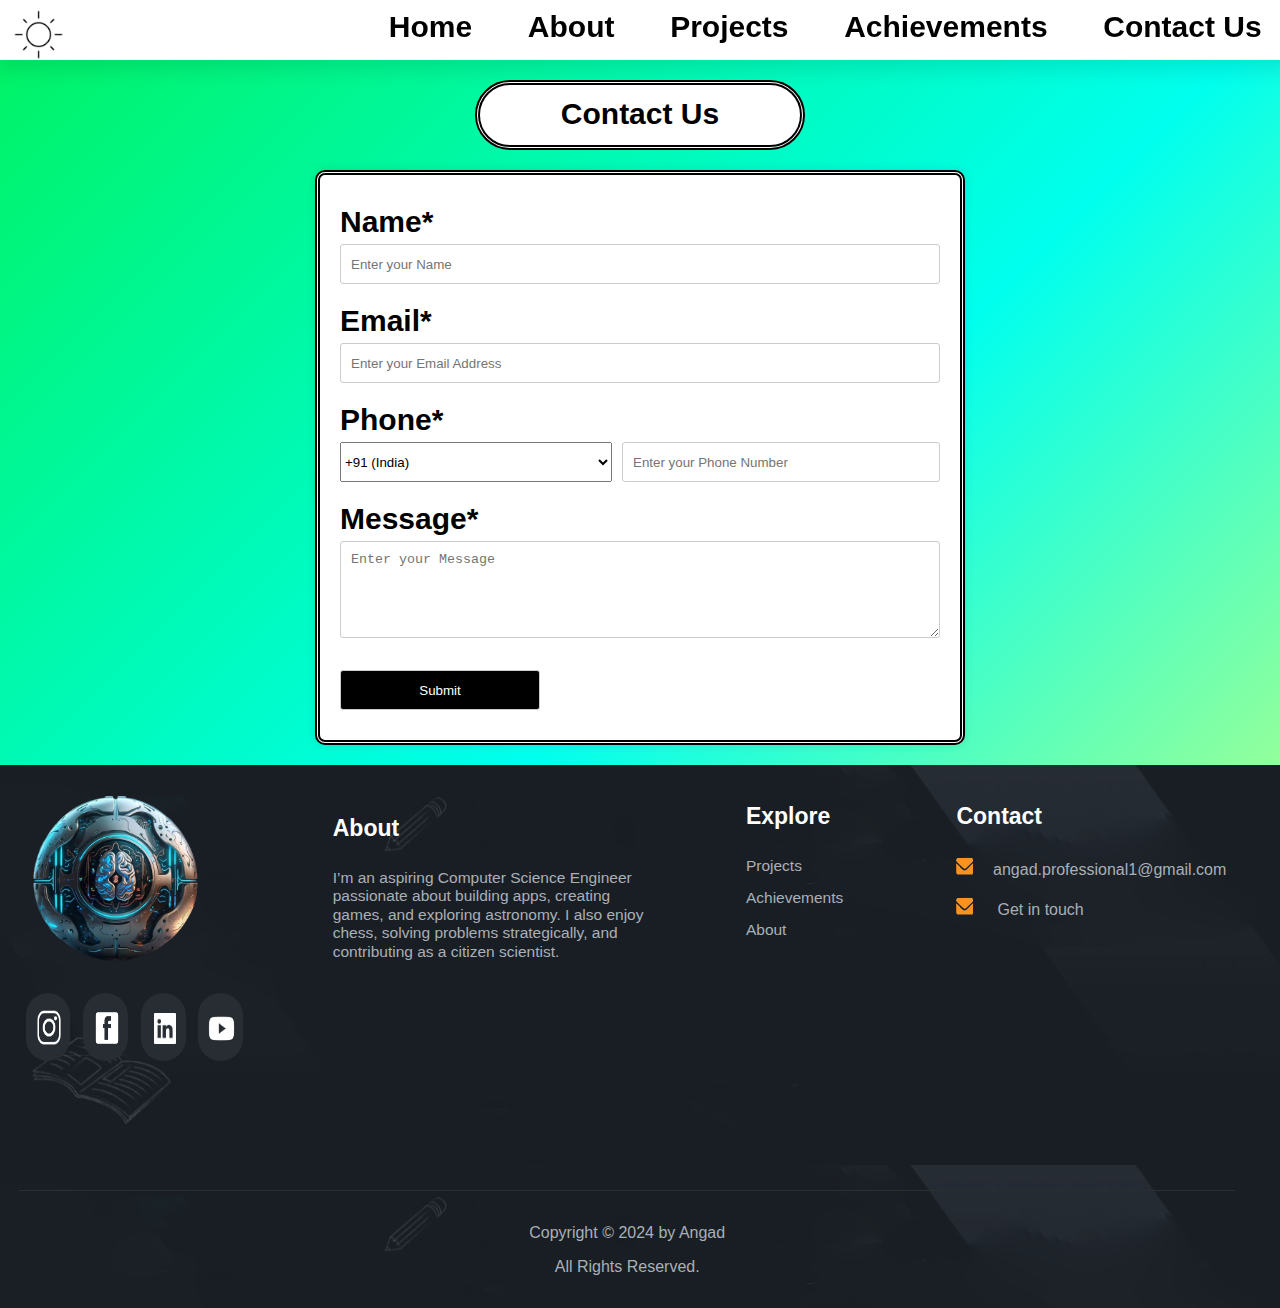
<file: Files/Contact Us.html>
<!DOCTYPE html>
<html lang="en">
<head>
    <title>Contact Us</title>
    <meta charset="UTF-8">
    <meta name="viewport" content="width=device-width, initial-scale=1.0">
    <link rel="stylesheet" href="base.css">
    <link rel="stylesheet" href="contact.css">
    <link rel="stylesheet" href="footer.css">
    <link rel="icon" href="../Images/icon.png" type="image/x-icon">
    <script src="base.js"></script>
</head>
<body>
    <div class="header">
        <img src="../Images/dark theme.png" alt="Dark Theme" class="theme-toggle" id="dark-theme">
        <img src="../Images/light theme.png" alt="Light Theme" class="theme-toggle hidden" id="light-theme">
        <a href="Building-Future-Tech.html" class="home">Home</a>
        <a href="About.html" class="about-page">About</a>
        <a href="Projects.html" class="projects-page">Projects</a>
        <a href="Achievements.html" class="achievements-page">Achievements</a>
        <a href="Contact Us.html" class="contact-page">Contact Us</a>
    </div>
    <div class="pg-title">
        <h1>Contact Us</h1>
    </div>
    <div class="contact-form">
        <form action="mailto:angad.professional1@gmail.com" method="post" enctype="text/plain">
            <h3><label for="Name">Name*</label></h3>
            <input style="height:40px;" type="text" id="Name" name="Name" placeholder="Enter your Name" required autocomplete="name">
            
            <h3><label for="Email">Email*</label></h3>
            <input style="height:40px;" type="email" id="Email" name="Email" placeholder="Enter your Email Address" required autocomplete="email">
         
            <h3><label for="Phone">Phone*</label></h3>
            <div class="phone">
                <select id="CountryCode" name="CountryCode" required>
                    <!-- Country codes list -->
                    <option value="+93">+93 (Afghanistan)</option>
                    <option value="+355">+355 (Albania)</option>
                    <option value="+213">+213 (Algeria)</option>
                    <option value="+1684">+1684 (American Samoa)</option>
                    <option value="+376">+376 (Andorra)</option>
                    <option value="+244">+244 (Angola)</option>
                    <option value="+1264">+1264 (Anguilla)</option>
                    <option value="+672">+672 (Antarctica)</option>
                    <option value="+1268">+1268 (Antigua and Barbuda)</option>
                    <option value="+54">+54 (Argentina)</option>
                    <option value="+374">+374 (Armenia)</option>
                    <option value="+297">+297 (Aruba)</option>
                    <option value="+61">+61 (Australia)</option>
                    <option value="+43">+43 (Austria)</option>
                    <option value="+994">+994 (Azerbaijan)</option>
                    <option value="+1242">+1242 (Bahamas)</option>
                    <option value="+973">+973 (Bahrain)</option>
                    <option value="+880">+880 (Bangladesh)</option>
                    <option value="+1246">+1246 (Barbados)</option>
                    <option value="+375">+375 (Belarus)</option>
                    <option value="+32">+32 (Belgium)</option>
                    <option value="+501">+501 (Belize)</option>
                    <option value="+229">+229 (Benin)</option>
                    <option value="+1441">+1441 (Bermuda)</option>
                    <option value="+975">+975 (Bhutan)</option>
                    <option value="+591">+591 (Bolivia)</option>
                    <option value="+387">+387 (Bosnia and Herzegovina)</option>
                    <option value="+267">+267 (Botswana)</option>
                    <option value="+55">+55 (Brazil)</option>
                    <option value="+246">+246 (British Indian Ocean Territory)</option>
                    <option value="+1284">+1284 (British Virgin Islands)</option>
                    <option value="+673">+673 (Brunei)</option>
                    <option value="+359">+359 (Bulgaria)</option>
                    <option value="+226">+226 (Burkina Faso)</option>
                    <option value="+257">+257 (Burundi)</option>
                    <option value="+855">+855 (Cambodia)</option>
                    <option value="+237">+237 (Cameroon)</option>
                    <option value="+1">+1 (Canada)</option>
                    <option value="+238">+238 (Cape Verde)</option>
                    <option value="+1345">+1345 (Cayman Islands)</option>
                    <option value="+236">+236 (Central African Republic)</option>
                    <option value="+235">+235 (Chad)</option>
                    <option value="+56">+56 (Chile)</option>
                    <option value="+86">+86 (China)</option>
                    <option value="+61">+61 (Christmas Island)</option>
                    <option value="+61">+61 (Cocos Islands)</option>
                    <option value="+57">+57 (Colombia)</option>
                    <option value="+269">+269 (Comoros)</option>
                    <option value="+682">+682 (Cook Islands)</option>
                    <option value="+506">+506 (Costa Rica)</option>
                    <option value="+385">+385 (Croatia)</option>
                    <option value="+53">+53 (Cuba)</option>
                    <option value="+599">+599 (Curacao)</option>
                    <option value="+357">+357 (Cyprus)</option>
                    <option value="+420">+420 (Czech Republic)</option>
                    <option value="+243">+243 (Democratic Republic of the Congo)</option>
                    <option value="+45">+45 (Denmark)</option>
                    <option value="+253">+253 (Djibouti)</option>
                    <option value="+1767">+1767 (Dominica)</option>
                    <option value="+1849">+1849 (Dominican Republic)</option>
                    <option value="+593">+593 (Ecuador)</option>
                    <option value="+20">+20 (Egypt)</option>
                    <option value="+503">+503 (El Salvador)</option>
                    <option value="+240">+240 (Equatorial Guinea)</option>
                    <option value="+291">+291 (Eritrea)</option>
                    <option value="+372">+372 (Estonia)</option>
                    <option value="+251">+251 (Ethiopia)</option>
                    <option value="+500">+500 (Falkland Islands)</option>
                    <option value="+298">+298 (Faroe Islands)</option>
                    <option value="+679">+679 (Fiji)</option>
                    <option value="+358">+358 (Finland)</option>
                    <option value="+33">+33 (France)</option>
                    <option value="+689">+689 (French Polynesia)</option>
                    <option value="+241">+241 (Gabon)</option>
                    <option value="+220">+220 (Gambia)</option>
                    <option value="+995">+995 (Georgia)</option>
                    <option value="+49">+49 (Germany)</option>
                    <option value="+233">+233 (Ghana)</option>
                    <option value="+350">+350 (Gibraltar)</option>
                    <option value="+30">+30 (Greece)</option>
                    <option value="+299">+299 (Greenland)</option>
                    <option value="+1473">+1473 (Grenada)</option>
                    <option value="+1671">+1671 (Guam)</option>
                    <option value="+502">+502 (Guatemala)</option>
                    <option value="+224">+224 (Guinea)</option>
                    <option value="+245">+245 (Guinea-Bissau)</option>
                    <option value="+592">+592 (Guyana)</option>
                    <option value="+509">+509 (Haiti)</option>
                    <option value="+504">+504 (Honduras)</option>
                    <option value="+852">+852 (Hong Kong)</option>
                    <option value="+36">+36 (Hungary)</option>
                    <option value="+354">+354 (Iceland)</option>
                    <option value="+91" selected>+91 (India)</option>
                    <option value="+62">+62 (Indonesia)</option>
                    <option value="+98">+98 (Iran)</option>
                    <option value="+964">+964 (Iraq)</option>
                    <option value="+353">+353 (Ireland)</option>
                    <option value="+44">+44 (Isle of Man)</option>
                    <option value="+972">+972 (Israel)</option>
                    <option value="+39">+39 (Italy)</option>
                    <option value="+225">+225 (Ivory Coast)</option>
                    <option value="+1876">+1876 (Jamaica)</option>
                    <option value="+81">+81 (Japan)</option>
                    <option value="+44">+44 (Jersey)</option>
                    <option value="+962">+962 (Jordan)</option>
                    <option value="+7">+7 (Kazakhstan)</option>
                    <option value="+254">+254 (Kenya)</option>
                    <option value="+686">+686 (Kiribati)</option>
                    <option value="+383">+383 (Kosovo)</option>
                    <option value="+965">+965 (Kuwait)</option>
                    <option value="+996">+996 (Kyrgyzstan)</option>
                    <option value="+856">+856 (Laos)</option>
                    <option value="+371">+371 (Latvia)</option>
                    <option value="+961">+961 (Lebanon)</option>
                    <option value="+266">+266 (Lesotho)</option>
                    <option value="+231">+231 (Liberia)</option>
                    <option value="+218">+218 (Libya)</option>
                    <option value="+423">+423 (Liechtenstein)</option>
                    <option value="+370">+370 (Lithuania)</option>
                    <option value="+352">+352 (Luxembourg)</option>
                    <option value="+853">+853 (Macau)</option>
                    <option value="+389">+389 (Macedonia)</option>
                    <option value="+261">+261 (Madagascar)</option>
                    <option value="+265">+265 (Malawi)</option>
                    <option value="+60">+60 (Malaysia)</option>
                    <option value="+960">+960 (Maldives)</option>
                    <option value="+223">+223 (Mali)</option>
                    <option value="+356">+356 (Malta)</option>
                    <option value="+692">+692 (Marshall Islands)</option>
                    <option value="+222">+222 (Mauritania)</option>
                    <option value="+230">+230 (Mauritius)</option>
                    <option value="+262">+262 (Mayotte)</option>
                    <option value="+52">+52 (Mexico)</option>
                    <option value="+691">+691 (Micronesia)</option>
                    <option value="+373">+373 (Moldova)</option>
                    <option value="+377">+377 (Monaco)</option>
                    <option value="+976">+976 (Mongolia)</option>
                    <option value="+382">+382 (Montenegro)</option>
                    <option value="+1664">+1664 (Montserrat)</option>
                    <option value="+212">+212 (Morocco)</option>
                    <option value="+258">+258 (Mozambique)</option>
                    <option value="+95">+95 (Myanmar)</option>
                    <option value="+264">+264 (Namibia)</option>
                    <option value="+674">+674 (Nauru)</option>
                    <option value="+977">+977 (Nepal)</option>
                    <option value="+31">+31 (Netherlands)</option>
                    <option value="+599">+599 (Netherlands Antilles)</option>
                    <option value="+687">+687 (New Caledonia)</option>
                    <option value="+64">+64 (New Zealand)</option>
                    <option value="+505">+505 (Nicaragua)</option>
                    <option value="+227">+227 (Niger)</option>
                    <option value="+234">+234 (Nigeria)</option>
                    <option value="+683">+683 (Niue)</option>
                    <option value="+850">+850 (North Korea)</option>
                    <option value="+1670">+1670 (Northern Mariana Islands)</option>
                    <option value="+47">+47 (Norway)</option>
                    <option value="+968">+968 (Oman)</option>
                    <option value="+92">+92 (Pakistan)</option>
                    <option value="+680">+680 (Palau)</option>
                    <option value="+970">+970 (Palestine)</option>
                    <option value="+507">+507 (Panama)</option>
                    <option value="+675">+675 (Papua New Guinea)</option>
                    <option value="+595">+595 (Paraguay)</option>
                    <option value="+51">+51 (Peru)</option>
                    <option value="+63">+63 (Philippines)</option>
                    <option value="+64">+64 (Pitcairn)</option>
                    <option value="+48">+48 (Poland)</option>
                    <option value="+351">+351 (Portugal)</option>
                    <option value="+1787">+1787 (Puerto Rico)</option>
                    <option value="+974">+974 (Qatar)</option>
                    <option value="+242">+242 (Republic of the Congo)</option>
                    <option value="+40">+40 (Romania)</option>
                    <option value="+7">+7 (Russia)</option>
                    <option value="+250">+250 (Rwanda)</option>
                    <option value="+590">+590 (Saint Barthelemy)</option>
                    <option value="+290">+290 (Saint Helena)</option>
                    <option value="+1869">+1869 (Saint Kitts and Nevis)</option>
                    <option value="+1758">+1758 (Saint Lucia)</option>
                    <option value="+590">+590 (Saint Martin)</option>
                    <option value="+508">+508 (Saint Pierre and Miquelon)</option>
                    <option value="+1784">+1784 (Saint Vincent and the Grenadines)</option>
                    <option value="+685">+685 (Samoa)</option>
                    <option value="+378">+378 (San Marino)</option>
                    <option value="+239">+239 (Sao Tome and Principe)</option>
                    <option value="+966">+966 (Saudi Arabia)</option>
                    <option value="+221">+221 (Senegal)</option>
                    <option value="+381">+381 (Serbia)</option>
                    <option value="+248">+248 (Seychelles)</option>
                    <option value="+232">+232 (Sierra Leone)</option>
                    <option value="+65">+65 (Singapore)</option>
                    <option value="+1721">+1721 (Sint Maarten)</option>
                    <option value="+421">+421 (Slovakia)</option>
                    <option value="+386">+386 (Slovenia)</option>
                    <option value="+677">+677 (Solomon Islands)</option>
                    <option value="+252">+252 (Somalia)</option>
                    <option value="+27">+27 (South Africa)</option>
                    <option value="+82">+82 (South Korea)</option>
                    <option value="+211">+211 (South Sudan)</option>
                    <option value="+34">+34 (Spain)</option>
                    <option value="+94">+94 (Sri Lanka)</option>
                    <option value="+249">+249 (Sudan)</option>
                    <option value="+597">+597 (Suriname)</option>
                    <option value="+47">+47 (Svalbard and Jan Mayen)</option>
                    <option value="+268">+268 (Swaziland)</option>
                    <option value="+46">+46 (Sweden)</option>
                    <option value="+41">+41 (Switzerland)</option>
                    <option value="+963">+963 (Syria)</option>
                    <option value="+886">+886 (Taiwan)</option>
                    <option value="+992">+992 (Tajikistan)</option>
                    <option value="+255">+255 (Tanzania)</option>
                    <option value="+66">+66 (Thailand)</option>
                    <option value="+670">+670 (Timor Leste)</option>
                    <option value="+228">+228 (Togo)</option>
                    <option value="+690">+690 (Tokelau)</option>
                    <option value="+676">+676 (Tonga)</option>
                    <option value="+1868">+1868 (Trinidad and Tobago)</option>
                    <option value="+216">+216 (Tunisia)</option>
                    <option value="+90">+90 (Turkey)</option>
                    <option value="+993">+993 (Turkmenistan)</option>
                    <option value="+1649">+1649 (Turks and Caicos Islands)</option>
                    <option value="+688">+688 (Tuvalu)</option>
                    <option value="+256">+256 (Uganda)</option>
                    <option value="+380">+380 (Ukraine)</option>
                    <option value="+971">+971 (United Arab Emirates)</option>
                    <option value="+44">+44 (United Kingdom)</option>
                    <option value="+1">+1 (United States)</option>
                    <option value="+598">+598 (Uruguay)</option>
                    <option value="+998">+998 (Uzbekistan)</option>
                    <option value="+678">+678 (Vanuatu)</option>
                    <option value="+379">+379 (Vatican)</option>
                    <option value="+58">+58 (Venezuela)</option>
                    <option value="+84">+84 (Vietnam)</option>
                    <option value="+1284">+1284 (Virgin Islands, British)</option>
                    <option value="+1340">+1340 (Virgin Islands, U.S.)</option>
                    <option value="+681">+681 (Wallis and Futuna)</option>
                    <option value="+212">+212 (Western Sahara)</option>
                    <option value="+967">+967 (Yemen)</option>
                    <option value="+260">+260 (Zambia)</option>
                    <option value="+263">+263 (Zimbabwe)</option>
                </select>
                <input type="tel" id="Phone" name="Phone" placeholder="Enter your Phone Number" required autocomplete="tel" style="height:40px;">
            </div>
            <h3><label for="Message">Message*</label></h3>
            <textarea id="Message" name="Message" rows="5" placeholder="Enter your Message" required autocomplete="on"></textarea>
         
            <br><br>
            <input type="submit" value="Submit">
        </form>
    </div>
    <footer id="footer"></footer>

</body>
</html>
</file>
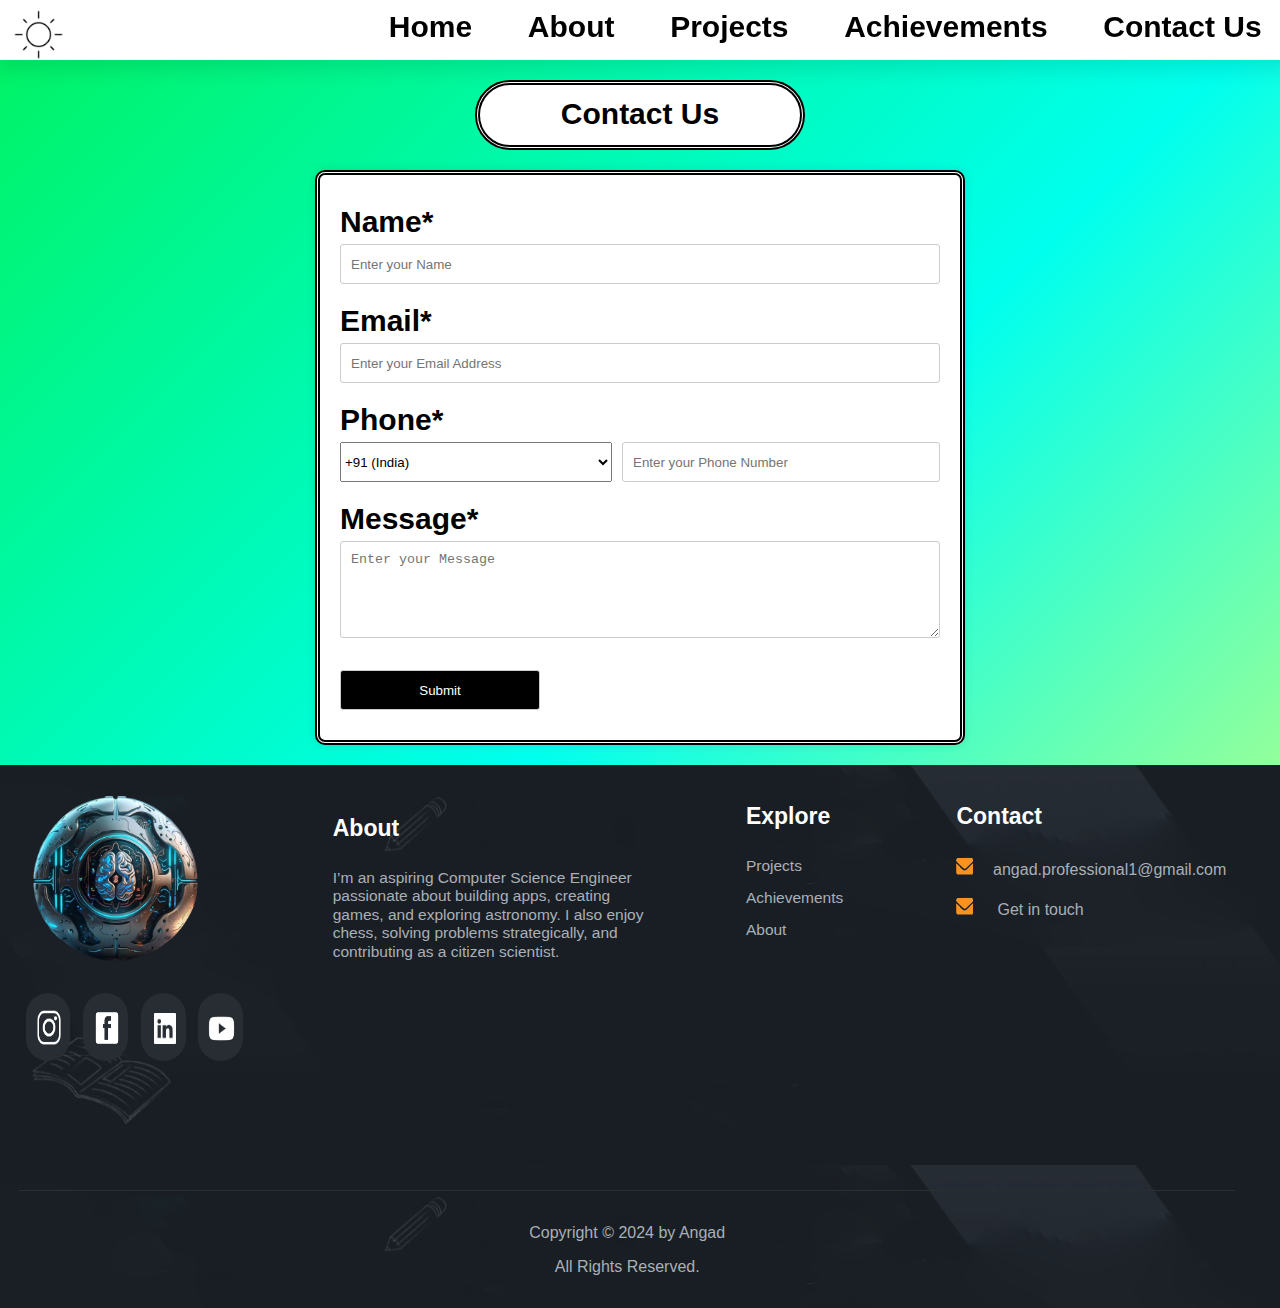
<file: Files/Contact-Us.html>
<!DOCTYPE html>
<html lang="en">
<head>
    <meta charset="UTF-8">
    <meta name="viewport" content="width=device-width, initial-scale=1.0">
    <meta name="description" content="Get in touch with Angad for inquiries, collaborations, or to discuss computer science, web development, and AI projects. Let’s build future tech together!">
    <meta name="keywords" content="Angad Deep, contact, professional portfolio, portfolio, computer science, web development, AI, collaborations, inquiries, email, contact form, Uttar Pradesh">

    <meta property="og:title" content="Contact Angad Deep" />
    <meta property="og:description" content="Reach out to Angad Deep for inquiries, collaborations, or to discuss computer science, web development, and AI projects." />
    <meta property="og:image" content="../Images/icon.png" />
    <meta property="og:url" content="https://angad-deep.github.io/official-portfolio/Files/Contact-Us.html" />
    <meta property="og:type" content="website" />
    <meta property="og:site_name" content="Angad Deep's Portfolio" />

    <meta name="twitter:title" content="Contact Angad Deep" />
    <meta name="twitter:description" content="Reach out to Angad Deep for inquiries, collaborations, or to discuss computer science, web development, and AI projects." />
    <meta name="twitter:image" content="../Images/icon.png" />
    <meta name="twitter:card" content="summary_large_image" />

    <title>Connect and Collaborate – Shaping the Future of Tech</title>
    <link rel="stylesheet" href="base.css">
    <link rel="stylesheet" href="contact.css">
    <link rel="stylesheet" href="footer.css">
    <link rel="icon" href="../Images/icon.png" type="image/x-icon">

    <script src="base.js"></script>

    <script type="application/ld+json">
        {
          "@context": "https://schema.org",
          "@type": "Person",
          "name": "Angad Deep",
          "url": "https://angad-deep.github.io/official-portfolio/Files/Contact-Us.html",
          "image": "../Images/icon.png",
          "description": "Reach out to Angad Deep for inquiries, collaborations, or to discuss computer science, web development, and artificial intelligence projects.",
          "sameAs": [
            "https://www.linkedin.com/in/angad-deep-professional",
            "https://github.com/angad-deep"
          ],
          "contactPoint": {
            "@type": "ContactPoint",
            "contactType": "Email",
            "email": "angad.professional1@gmail.com",
            "areaServed": "IN",
            "availableLanguage": "English"
          },
          "address": {
            "@type": "PostalAddress",
            "addressLocality": "Uttar Pradesh",
            "addressCountry": "IN"
          }
        }
    </script>
</head>
<body>
    <div class="header">
        <img src="../Images/dark theme.png" alt="Dark Theme" class="theme-toggle" id="dark-theme">
        <img src="../Images/light theme.png" alt="Light Theme" class="theme-toggle hidden" id="light-theme">
        <a href="Building-Future-Tech.html" class="home">Home</a>
        <a href="About.html" class="about-page">About</a>
        <a href="Projects.html" class="projects-page">Projects</a>
        <a href="Achievements.html" class="achievements-page">Achievements</a>
        <a href="Contact-Us.html" class="contact-page">Contact Us</a>
    </div>
    <div class="pg-title">
        <h1>Contact Us</h1>
    </div>
    <div class="contact-form">
        <form action="mailto:angad.professional1@gmail.com" method="post" enctype="text/plain">
            <h3><label for="Name">Name*</label></h3>
            <input style="height:40px;" type="text" id="Name" name="Name" placeholder="Enter your Name" required autocomplete="name">
            
            <h3><label for="Email">Email*</label></h3>
            <input style="height:40px;" type="email" id="Email" name="Email" placeholder="Enter your Email Address" required autocomplete="email">
         
            <h3><label for="Phone">Phone*</label></h3>
            <div class="phone">
                <select id="CountryCode" name="CountryCode" required>
                    <!-- Country codes list -->
                    <option value="+93">+93 (Afghanistan)</option>
                    <option value="+355">+355 (Albania)</option>
                    <option value="+213">+213 (Algeria)</option>
                    <option value="+1684">+1684 (American Samoa)</option>
                    <option value="+376">+376 (Andorra)</option>
                    <option value="+244">+244 (Angola)</option>
                    <option value="+1264">+1264 (Anguilla)</option>
                    <option value="+672">+672 (Antarctica)</option>
                    <option value="+1268">+1268 (Antigua and Barbuda)</option>
                    <option value="+54">+54 (Argentina)</option>
                    <option value="+374">+374 (Armenia)</option>
                    <option value="+297">+297 (Aruba)</option>
                    <option value="+61">+61 (Australia)</option>
                    <option value="+43">+43 (Austria)</option>
                    <option value="+994">+994 (Azerbaijan)</option>
                    <option value="+1242">+1242 (Bahamas)</option>
                    <option value="+973">+973 (Bahrain)</option>
                    <option value="+880">+880 (Bangladesh)</option>
                    <option value="+1246">+1246 (Barbados)</option>
                    <option value="+375">+375 (Belarus)</option>
                    <option value="+32">+32 (Belgium)</option>
                    <option value="+501">+501 (Belize)</option>
                    <option value="+229">+229 (Benin)</option>
                    <option value="+1441">+1441 (Bermuda)</option>
                    <option value="+975">+975 (Bhutan)</option>
                    <option value="+591">+591 (Bolivia)</option>
                    <option value="+387">+387 (Bosnia and Herzegovina)</option>
                    <option value="+267">+267 (Botswana)</option>
                    <option value="+55">+55 (Brazil)</option>
                    <option value="+246">+246 (British Indian Ocean Territory)</option>
                    <option value="+1284">+1284 (British Virgin Islands)</option>
                    <option value="+673">+673 (Brunei)</option>
                    <option value="+359">+359 (Bulgaria)</option>
                    <option value="+226">+226 (Burkina Faso)</option>
                    <option value="+257">+257 (Burundi)</option>
                    <option value="+855">+855 (Cambodia)</option>
                    <option value="+237">+237 (Cameroon)</option>
                    <option value="+1">+1 (Canada)</option>
                    <option value="+238">+238 (Cape Verde)</option>
                    <option value="+1345">+1345 (Cayman Islands)</option>
                    <option value="+236">+236 (Central African Republic)</option>
                    <option value="+235">+235 (Chad)</option>
                    <option value="+56">+56 (Chile)</option>
                    <option value="+86">+86 (China)</option>
                    <option value="+61">+61 (Christmas Island)</option>
                    <option value="+61">+61 (Cocos Islands)</option>
                    <option value="+57">+57 (Colombia)</option>
                    <option value="+269">+269 (Comoros)</option>
                    <option value="+682">+682 (Cook Islands)</option>
                    <option value="+506">+506 (Costa Rica)</option>
                    <option value="+385">+385 (Croatia)</option>
                    <option value="+53">+53 (Cuba)</option>
                    <option value="+599">+599 (Curacao)</option>
                    <option value="+357">+357 (Cyprus)</option>
                    <option value="+420">+420 (Czech Republic)</option>
                    <option value="+243">+243 (Democratic Republic of the Congo)</option>
                    <option value="+45">+45 (Denmark)</option>
                    <option value="+253">+253 (Djibouti)</option>
                    <option value="+1767">+1767 (Dominica)</option>
                    <option value="+1849">+1849 (Dominican Republic)</option>
                    <option value="+593">+593 (Ecuador)</option>
                    <option value="+20">+20 (Egypt)</option>
                    <option value="+503">+503 (El Salvador)</option>
                    <option value="+240">+240 (Equatorial Guinea)</option>
                    <option value="+291">+291 (Eritrea)</option>
                    <option value="+372">+372 (Estonia)</option>
                    <option value="+251">+251 (Ethiopia)</option>
                    <option value="+500">+500 (Falkland Islands)</option>
                    <option value="+298">+298 (Faroe Islands)</option>
                    <option value="+679">+679 (Fiji)</option>
                    <option value="+358">+358 (Finland)</option>
                    <option value="+33">+33 (France)</option>
                    <option value="+689">+689 (French Polynesia)</option>
                    <option value="+241">+241 (Gabon)</option>
                    <option value="+220">+220 (Gambia)</option>
                    <option value="+995">+995 (Georgia)</option>
                    <option value="+49">+49 (Germany)</option>
                    <option value="+233">+233 (Ghana)</option>
                    <option value="+350">+350 (Gibraltar)</option>
                    <option value="+30">+30 (Greece)</option>
                    <option value="+299">+299 (Greenland)</option>
                    <option value="+1473">+1473 (Grenada)</option>
                    <option value="+1671">+1671 (Guam)</option>
                    <option value="+502">+502 (Guatemala)</option>
                    <option value="+224">+224 (Guinea)</option>
                    <option value="+245">+245 (Guinea-Bissau)</option>
                    <option value="+592">+592 (Guyana)</option>
                    <option value="+509">+509 (Haiti)</option>
                    <option value="+504">+504 (Honduras)</option>
                    <option value="+852">+852 (Hong Kong)</option>
                    <option value="+36">+36 (Hungary)</option>
                    <option value="+354">+354 (Iceland)</option>
                    <option value="+91" selected>+91 (India)</option>
                    <option value="+62">+62 (Indonesia)</option>
                    <option value="+98">+98 (Iran)</option>
                    <option value="+964">+964 (Iraq)</option>
                    <option value="+353">+353 (Ireland)</option>
                    <option value="+44">+44 (Isle of Man)</option>
                    <option value="+972">+972 (Israel)</option>
                    <option value="+39">+39 (Italy)</option>
                    <option value="+225">+225 (Ivory Coast)</option>
                    <option value="+1876">+1876 (Jamaica)</option>
                    <option value="+81">+81 (Japan)</option>
                    <option value="+44">+44 (Jersey)</option>
                    <option value="+962">+962 (Jordan)</option>
                    <option value="+7">+7 (Kazakhstan)</option>
                    <option value="+254">+254 (Kenya)</option>
                    <option value="+686">+686 (Kiribati)</option>
                    <option value="+383">+383 (Kosovo)</option>
                    <option value="+965">+965 (Kuwait)</option>
                    <option value="+996">+996 (Kyrgyzstan)</option>
                    <option value="+856">+856 (Laos)</option>
                    <option value="+371">+371 (Latvia)</option>
                    <option value="+961">+961 (Lebanon)</option>
                    <option value="+266">+266 (Lesotho)</option>
                    <option value="+231">+231 (Liberia)</option>
                    <option value="+218">+218 (Libya)</option>
                    <option value="+423">+423 (Liechtenstein)</option>
                    <option value="+370">+370 (Lithuania)</option>
                    <option value="+352">+352 (Luxembourg)</option>
                    <option value="+853">+853 (Macau)</option>
                    <option value="+389">+389 (Macedonia)</option>
                    <option value="+261">+261 (Madagascar)</option>
                    <option value="+265">+265 (Malawi)</option>
                    <option value="+60">+60 (Malaysia)</option>
                    <option value="+960">+960 (Maldives)</option>
                    <option value="+223">+223 (Mali)</option>
                    <option value="+356">+356 (Malta)</option>
                    <option value="+692">+692 (Marshall Islands)</option>
                    <option value="+222">+222 (Mauritania)</option>
                    <option value="+230">+230 (Mauritius)</option>
                    <option value="+262">+262 (Mayotte)</option>
                    <option value="+52">+52 (Mexico)</option>
                    <option value="+691">+691 (Micronesia)</option>
                    <option value="+373">+373 (Moldova)</option>
                    <option value="+377">+377 (Monaco)</option>
                    <option value="+976">+976 (Mongolia)</option>
                    <option value="+382">+382 (Montenegro)</option>
                    <option value="+1664">+1664 (Montserrat)</option>
                    <option value="+212">+212 (Morocco)</option>
                    <option value="+258">+258 (Mozambique)</option>
                    <option value="+95">+95 (Myanmar)</option>
                    <option value="+264">+264 (Namibia)</option>
                    <option value="+674">+674 (Nauru)</option>
                    <option value="+977">+977 (Nepal)</option>
                    <option value="+31">+31 (Netherlands)</option>
                    <option value="+599">+599 (Netherlands Antilles)</option>
                    <option value="+687">+687 (New Caledonia)</option>
                    <option value="+64">+64 (New Zealand)</option>
                    <option value="+505">+505 (Nicaragua)</option>
                    <option value="+227">+227 (Niger)</option>
                    <option value="+234">+234 (Nigeria)</option>
                    <option value="+683">+683 (Niue)</option>
                    <option value="+850">+850 (North Korea)</option>
                    <option value="+1670">+1670 (Northern Mariana Islands)</option>
                    <option value="+47">+47 (Norway)</option>
                    <option value="+968">+968 (Oman)</option>
                    <option value="+92">+92 (Pakistan)</option>
                    <option value="+680">+680 (Palau)</option>
                    <option value="+970">+970 (Palestine)</option>
                    <option value="+507">+507 (Panama)</option>
                    <option value="+675">+675 (Papua New Guinea)</option>
                    <option value="+595">+595 (Paraguay)</option>
                    <option value="+51">+51 (Peru)</option>
                    <option value="+63">+63 (Philippines)</option>
                    <option value="+64">+64 (Pitcairn)</option>
                    <option value="+48">+48 (Poland)</option>
                    <option value="+351">+351 (Portugal)</option>
                    <option value="+1787">+1787 (Puerto Rico)</option>
                    <option value="+974">+974 (Qatar)</option>
                    <option value="+242">+242 (Republic of the Congo)</option>
                    <option value="+40">+40 (Romania)</option>
                    <option value="+7">+7 (Russia)</option>
                    <option value="+250">+250 (Rwanda)</option>
                    <option value="+590">+590 (Saint Barthelemy)</option>
                    <option value="+290">+290 (Saint Helena)</option>
                    <option value="+1869">+1869 (Saint Kitts and Nevis)</option>
                    <option value="+1758">+1758 (Saint Lucia)</option>
                    <option value="+590">+590 (Saint Martin)</option>
                    <option value="+508">+508 (Saint Pierre and Miquelon)</option>
                    <option value="+1784">+1784 (Saint Vincent and the Grenadines)</option>
                    <option value="+685">+685 (Samoa)</option>
                    <option value="+378">+378 (San Marino)</option>
                    <option value="+239">+239 (Sao Tome and Principe)</option>
                    <option value="+966">+966 (Saudi Arabia)</option>
                    <option value="+221">+221 (Senegal)</option>
                    <option value="+381">+381 (Serbia)</option>
                    <option value="+248">+248 (Seychelles)</option>
                    <option value="+232">+232 (Sierra Leone)</option>
                    <option value="+65">+65 (Singapore)</option>
                    <option value="+1721">+1721 (Sint Maarten)</option>
                    <option value="+421">+421 (Slovakia)</option>
                    <option value="+386">+386 (Slovenia)</option>
                    <option value="+677">+677 (Solomon Islands)</option>
                    <option value="+252">+252 (Somalia)</option>
                    <option value="+27">+27 (South Africa)</option>
                    <option value="+82">+82 (South Korea)</option>
                    <option value="+211">+211 (South Sudan)</option>
                    <option value="+34">+34 (Spain)</option>
                    <option value="+94">+94 (Sri Lanka)</option>
                    <option value="+249">+249 (Sudan)</option>
                    <option value="+597">+597 (Suriname)</option>
                    <option value="+47">+47 (Svalbard and Jan Mayen)</option>
                    <option value="+268">+268 (Swaziland)</option>
                    <option value="+46">+46 (Sweden)</option>
                    <option value="+41">+41 (Switzerland)</option>
                    <option value="+963">+963 (Syria)</option>
                    <option value="+886">+886 (Taiwan)</option>
                    <option value="+992">+992 (Tajikistan)</option>
                    <option value="+255">+255 (Tanzania)</option>
                    <option value="+66">+66 (Thailand)</option>
                    <option value="+670">+670 (Timor Leste)</option>
                    <option value="+228">+228 (Togo)</option>
                    <option value="+690">+690 (Tokelau)</option>
                    <option value="+676">+676 (Tonga)</option>
                    <option value="+1868">+1868 (Trinidad and Tobago)</option>
                    <option value="+216">+216 (Tunisia)</option>
                    <option value="+90">+90 (Turkey)</option>
                    <option value="+993">+993 (Turkmenistan)</option>
                    <option value="+1649">+1649 (Turks and Caicos Islands)</option>
                    <option value="+688">+688 (Tuvalu)</option>
                    <option value="+256">+256 (Uganda)</option>
                    <option value="+380">+380 (Ukraine)</option>
                    <option value="+971">+971 (United Arab Emirates)</option>
                    <option value="+44">+44 (United Kingdom)</option>
                    <option value="+1">+1 (United States)</option>
                    <option value="+598">+598 (Uruguay)</option>
                    <option value="+998">+998 (Uzbekistan)</option>
                    <option value="+678">+678 (Vanuatu)</option>
                    <option value="+379">+379 (Vatican)</option>
                    <option value="+58">+58 (Venezuela)</option>
                    <option value="+84">+84 (Vietnam)</option>
                    <option value="+1284">+1284 (Virgin Islands, British)</option>
                    <option value="+1340">+1340 (Virgin Islands, U.S.)</option>
                    <option value="+681">+681 (Wallis and Futuna)</option>
                    <option value="+212">+212 (Western Sahara)</option>
                    <option value="+967">+967 (Yemen)</option>
                    <option value="+260">+260 (Zambia)</option>
                    <option value="+263">+263 (Zimbabwe)</option>
                </select>
                <input type="tel" id="Phone" name="Phone" placeholder="Enter your Phone Number" required autocomplete="tel" style="height:40px;">
            </div>
            <h3><label for="Message">Message*</label></h3>
            <textarea id="Message" name="Message" rows="5" placeholder="Enter your Message" required autocomplete="on"></textarea>
         
            <br><br>
            <input type="submit" value="Submit">
        </form>
    </div>
    <footer id="footer"></footer>
    <div id="mob-menu"></div>

</body>
</html>
</file>
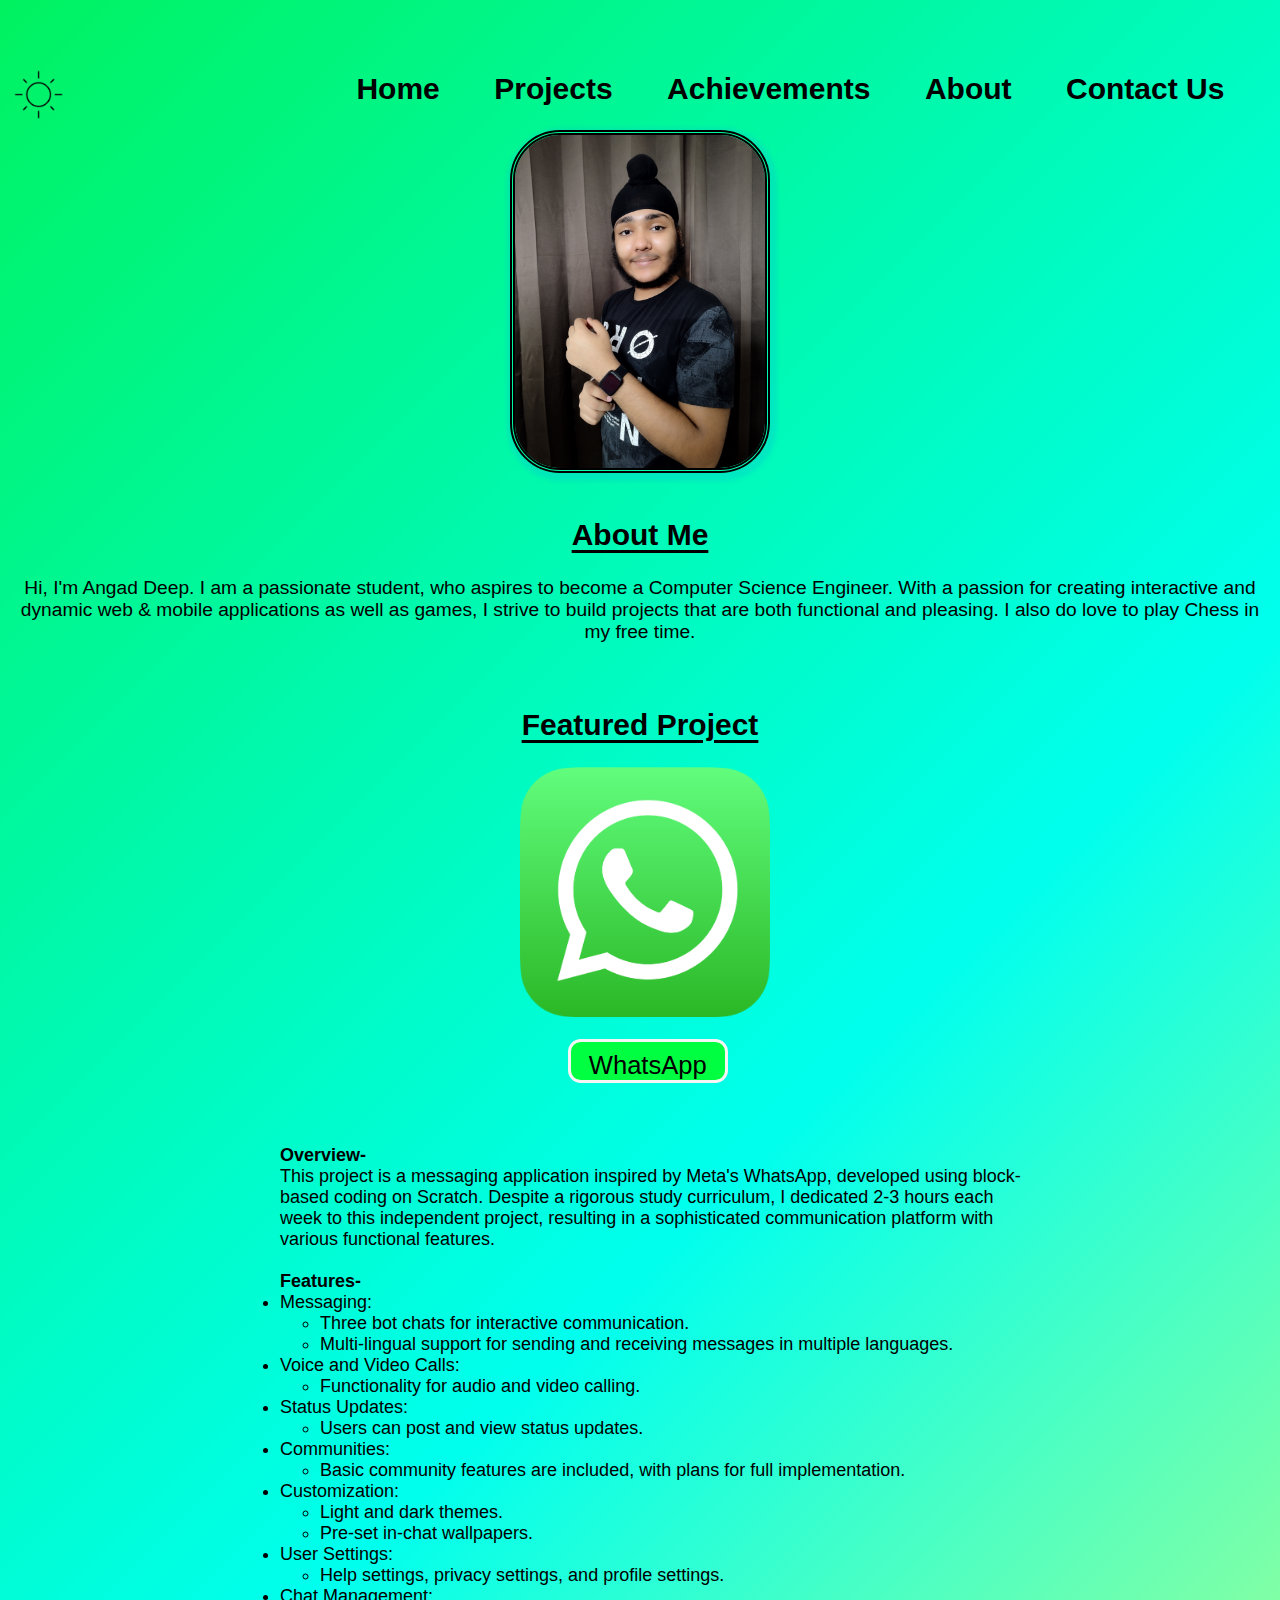
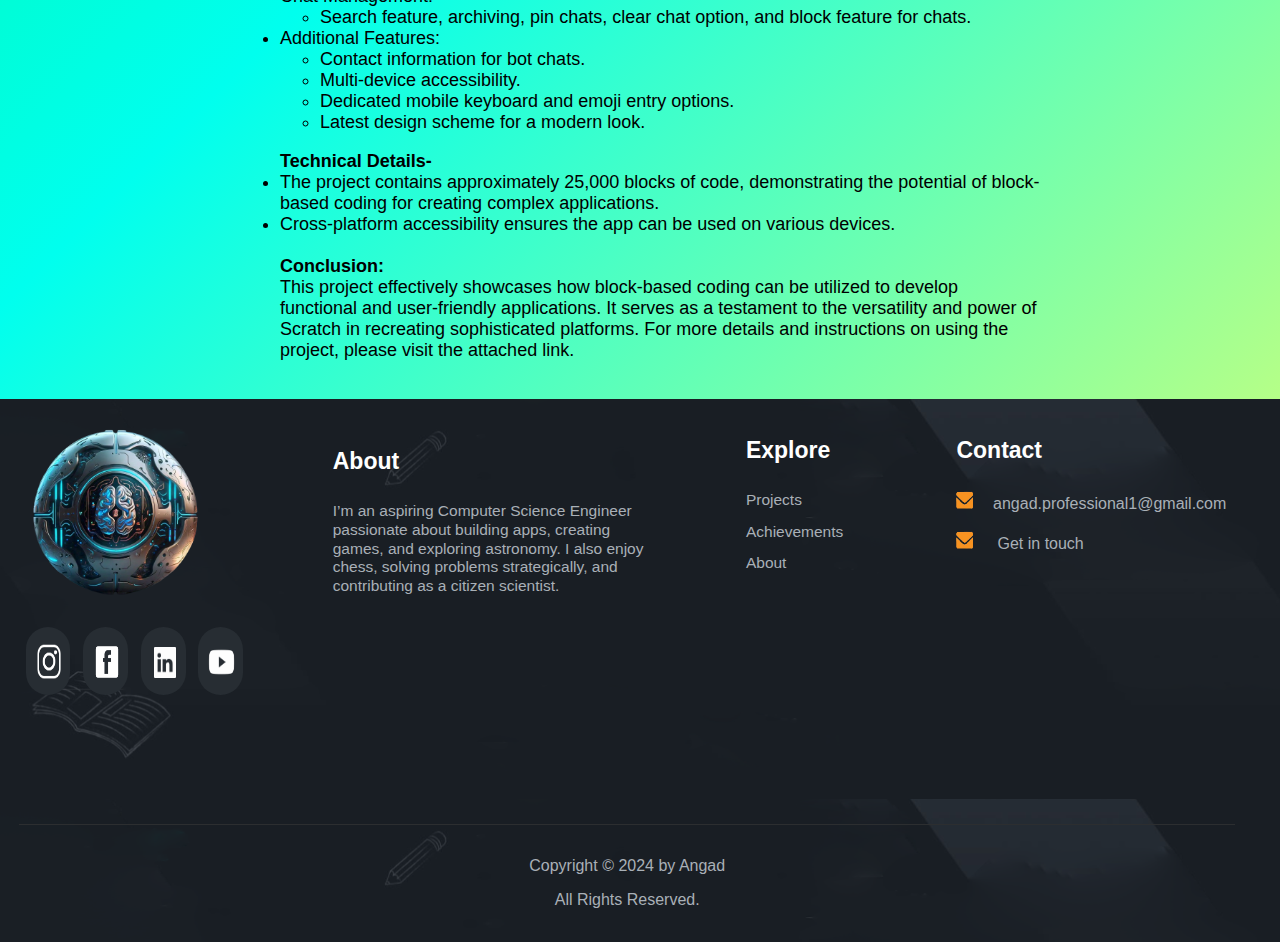
<file: Files/home.html>
<!DOCTYPE html>
<html lang="en">
<head>
    <title>Home</title>
    <meta charset="UTF-8">
    <meta name="viewport" content="width=device-width, initial-scale=1.0">
    <link rel="stylesheet" href="base.css">
    <link rel="stylesheet" href="home.css">
    <link rel="stylesheet" href="footer.css">
    <link rel="icon" href="/Images/icon.png" type="image/x-icon">
    <script src="base.js"></script>
</head>
<body>
    <header>
        <div class="box">
            <img src="/Images/dark theme.png" alt="Dark Theme" class="theme-toggle" id="dark-theme">
            <img src="/Images/light theme.png" alt="Light Theme" class="theme-toggle hidden" id="light-theme">            <h1 style="display: inline-block; margin: 0;"><a href="Angad's Portfolio.html">Home</a></h1>
            <h1 style="display: inline-block; margin: 0 0;"><a href="Projects.html">Projects</a></h1>
            <h1 style="display: inline-block; margin: 0 0;"><a href="Achievements.html">Achievements</a></h1>
            <h1 style="display: inline-block; margin: 0 0;"><a href="About.html">About</a></h1>
            <h1 style="display: inline-block; margin: 0;"><a href="Contact Us.html">Contact Us</a></h1>
        </div>
    </header>
    <img src="../Images/Angad.jpeg" class="me" alt="Angad's Image" style="text-align:center;">
    <section class="intro">
        <h2>About Me</h2>
        <p>Hi, I'm Angad Deep. I am a passionate student, who aspires to become a Computer Science Engineer. With a passion for creating interactive and dynamic web & mobile applications as well as games, I strive to build projects that are both functional and pleasing. I also do love to play Chess in my free time.</p>
    </section>
    <section class="projects">
        <h2>Featured Project</h2>
        <div class="project">
            <a href="https://scratch.mit.edu/projects/455116468">
            <img src="/Images/WhatsApp.png" alt="WhatsApp">
            </a> <br><br>
            <div class="button">
                <a href="https://scratch.mit.edu/projects/455116468"">
                    WhatsApp
                    </a>
            </div>        
            <p>
                <ul>
                     <b>Overview-</b><br>
                This project is a messaging application inspired by Meta's WhatsApp, developed using block-based coding on Scratch. Despite a rigorous study curriculum, I dedicated 2-3 hours each week to this independent project, resulting in a sophisticated communication platform with various functional features. <br>

                
                <br><b>Features-</b><br>
                    <li>Messaging:</li>
                    <ul>
                        <li>Three bot chats for interactive communication.</li>
                        <li>Multi-lingual support for sending and receiving messages in multiple languages.</li>
                    </ul>
                    <li>Voice and Video Calls:</li>
                    <ul>
                        <li>Functionality for audio and video calling.</li>
                    </ul>
                    <li>Status Updates:</li>
                    <ul>
                        <li>Users can post and view status updates.</li>
                    </ul>
                    <li>Communities:</li>
                    <ul>
                        <li>Basic community features are included, with plans for full implementation.</li>
                    </ul>
                    <li>Customization:</li>
                    <ul>
                        <li>Light and dark themes.</li>
                        <li>Pre-set in-chat wallpapers.</li>
                    </ul>
                    <li>User Settings:</li>
                    <ul>
                        <li>Help settings, privacy settings, and profile settings.</li>
                    </ul>
                    <li>Chat Management:</li>
                    <ul>
                        <li>Search feature, archiving, pin chats, clear chat option, and block feature for chats.</li>
                    </ul>
                    <li>Additional Features:</li>
                    <ul>
                        <li>Contact information for bot chats.</li>
                        <li>Multi-device accessibility.</li>
                        <li>Dedicated mobile keyboard and emoji entry options.</li>
                        <li>Latest design scheme for a modern look.</li>
                    </ul>
                  </ul>
                <ul>
                    <b>Technical Details-</b>
                    <li>The project contains approximately 25,000 blocks of code, demonstrating the potential of block-based coding for creating complex applications.</li>
                    <li>Cross-platform accessibility ensures the app can be used on various devices.</li>
                <br>
                <b>Conclusion:</b> <br>
                This project effectively showcases how block-based coding can be utilized to develop functional and user-friendly applications. It serves as a testament to the versatility and power of Scratch in recreating sophisticated platforms.
                For more details and instructions on using the project, please visit the attached link.
                <br></ul></p>
        </div>
    </section>
    <footer id="footer"></footer>
    <div id="mob-menu"></div>
</body>
</html>
</file>
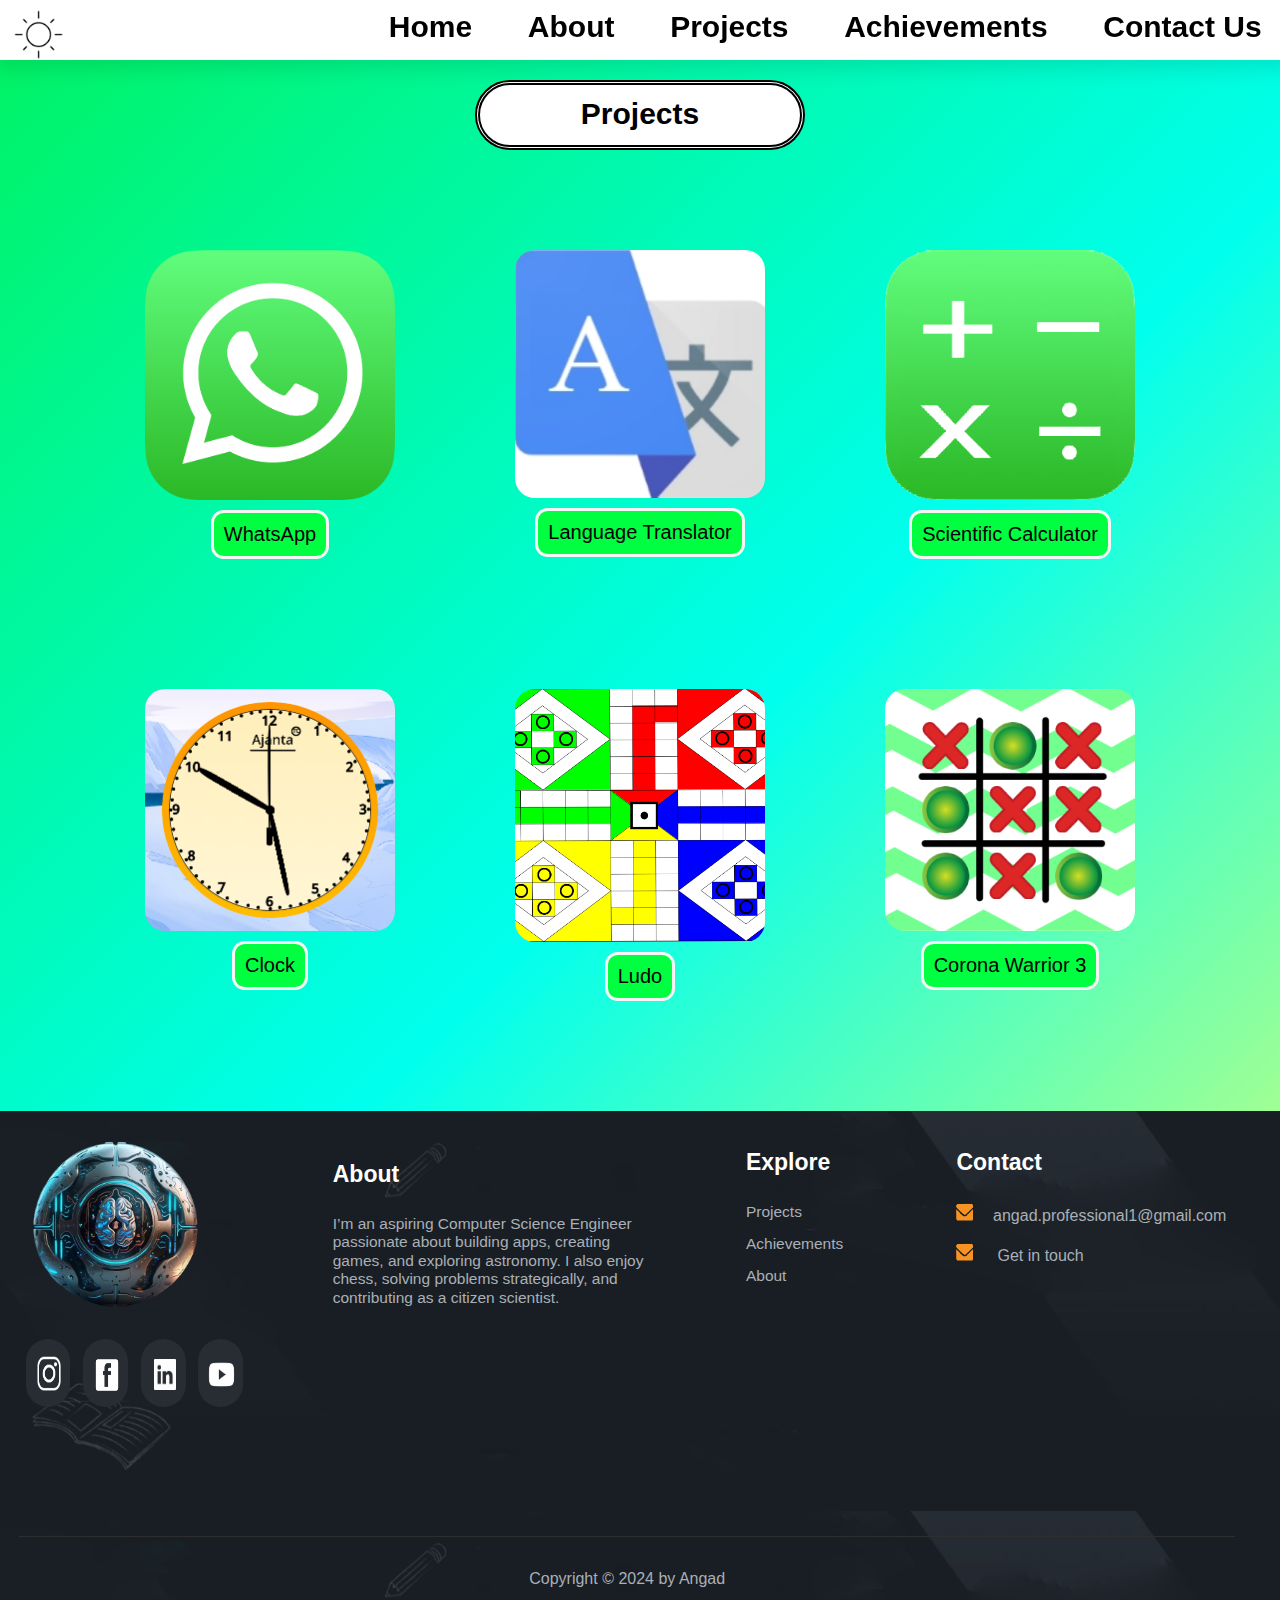
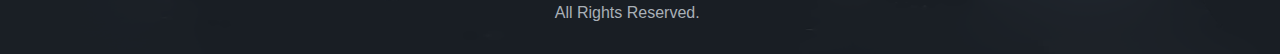
<file: Files/Projects.html>
<!DOCTYPE html>
<html lang="en">
<head>
    <meta charset="UTF-8">
    <meta name="viewport" content="width=device-width, initial-scale=1.0">
    <meta name="description" content="Explore Angad Deep's portfolio showcasing innovative projects in web development, computer science, and AI. Check out his Scratch-based projects and more!">
    <meta name="keywords" content="Angad Deep, portfolio, projects, web development, computer science, AI, Scratch, high school, technology, portfolio website, Ludo, Clock, WhatsApp, Language Translator">

    <meta property="og:title" content="Angad Deep's Projects Portfolio" />
    <meta property="og:description" content="Explore Angad Deep's portfolio featuring innovative projects like WhatsApp, Ludo, Clock, and more. Discover his expertise in web development, AI, and computer science." />
    <meta property="og:image" content="../Images/icon.png" />
    <meta property="og:url" content="https://angad-deep.github.io/official-portfolio/Files/Projects.html" />
    <meta property="og:type" content="website" />
    <meta property="og:site_name" content="Angad Deep's Portfolio" />

    <meta name="twitter:title" content="Angad Deep's Projects Portfolio" />
    <meta name="twitter:description" content="Explore Angad Deep's portfolio featuring creative projects in web development, computer science, and AI. Check out his innovative Scratch-based projects and more!" />
    <meta name="twitter:image" content="../Images/icon.png" />
    <meta name="twitter:card" content="summary_large_image" />

    <title>Innovative Projects in Web Development & AI</title>
    <link rel="stylesheet" href="base.css">
    <link rel="stylesheet" href="projects.css">
    <link rel="stylesheet" href="footer.css">
    <link rel="icon" href="../Images/icon.png" type="image/x-icon">

    <script src="base.js"></script>

    <script type="application/ld+json">
        {
          "@context": "https://schema.org",
          "@type": "Person",
          "name": "Angad Deep",
          "url": "https://angad-deep.github.io/official-portfolio/Files/Projects.html",
          "image": "../Images/icon.png",
          "description": "Angad Deep's portfolio website showcasing his innovative projects in web development, artificial intelligence, and computer science.",
          "sameAs": [
            "https://www.linkedin.com/in/angad-deep-professional",
            "https://github.com/angad-deep"
          ],
          "contactPoint": {
            "@type": "ContactPoint",
            "contactType": "Email",
            "email": "angad.professional1@gmail.com",
            "areaServed": "IN",
            "availableLanguage": "English"
          },
          "address": {
            "@type": "PostalAddress",
            "addressLocality": "Uttar Pradesh",
            "addressCountry": "IN"
          }
        }
    </script>
</head>
<body>
    <div class="header">
        <img src="../Images/dark theme.png" alt="Dark Theme" class="theme-toggle" id="dark-theme">
        <img src="../Images/light theme.png" alt="Light Theme" class="theme-toggle hidden" id="light-theme">
        <a href="Building-Future-Tech.html" class="home">Home</a>
        <a href="About.html" class="about-page">About</a>
        <a href="Projects.html" class="projects-page">Projects</a>
        <a href="Achievements.html" class="achievements-page">Achievements</a>
        <a href="Contact-Us.html" class="contact-page">Contact Us</a>
    </div>
    <div class="pg-title">
        <h1><b>Projects</b></h1>
    </div>
    <section class="my-projects">
        <div class="my-project">
            <a href="https://scratch.mit.edu/projects/455116468">
                <img src="../Images/WhatsApp.png" alt="WhatsApp">
            </a>
            <a href="https://scratch.mit.edu/projects/455116468" class="button">WhatsApp</a>
        </div>
        <div class="my-project">
            <a href="https://scratch.mit.edu/projects/1022769033">
                <img src="../Images/Language Translator.jpg" alt="Language Translator">
            </a>
            <a href="https://scratch.mit.edu/projects/1022769033" class="button">Language Translator</a>
        </div>
        <div class="my-project">
            <a href="https://scratch.mit.edu/projects/471169723">
                <img src="../Images/Scientific Calculator.png" alt="Scientific Calculator">
            </a>
            <a href="https://scratch.mit.edu/projects/471169723" class="button">Scientific Calculator</a>
        </div>
        <div class="my-project">
            <a href="https://scratch.mit.edu/projects/471356741">
                <img src="../Images/Clock.png" alt="Clock">
            </a>
            <a href="https://scratch.mit.edu/projects/471356741" class="button">Clock</a>
        </div>
        <div class="my-project">
            <a href="https://scratch.mit.edu/projects/448146491">
                <img src="../Images/Ludo.png" alt="Ludo">
            </a>
            <a href="https://scratch.mit.edu/projects/448146491" class="button">Ludo</a>
        </div>
        <div class="my-project">
            <a href="https://scratch.mit.edu/projects/536759934">
                <img src="../Images/Tic Tac Toe.png" alt="Corona Warrior">
            </a>
            <a href="https://scratch.mit.edu/projects/536759934" class="button">Corona Warrior 3</a>
        </div>
    </section>
    <footer id="footer"></footer>
    <div id="mob-menu"></div>

</body>
</html>
</file>
<file: Files/base.css>
html,body{
    width:100%;
    min-height:fit-content;
    overflow-x:clip;
}
body {
    background-image: url("../Images/Background.jpg");
    --bg-color: initial;
    --text-color: initial;
    background-color: var(--bg-color);
    color: var(--text-color);
    transition: background-color 0.3s, color 0.3s;
    font-family: Arial, sans-serif;
    margin: 0;
    padding-top: 60px;
}
.descriptor-h1{
    position: absolute; 
    width: 1px; 
    height: 1px; 
    overflow: hidden; 
    clip: rect(1px, 1px, 1px, 1px); 
    white-space: nowrap;
}
.header {
    width: 99%; 
    height: 50px;
    background-color: inherit;
    text-align: right;
    padding-top: 10px;
    padding-left: 20px;
    margin-top:-60px;
    position: fixed;
    z-index:1000;
    box-shadow: 2px 3px 20px 6px rgba(0, 0, 0, 0.1) !important;
}
.header a {
    font-size: 30px;
    margin-right: 50px; 
    color: whitesmoke;
}
#dark-theme, #light-theme{
    width:4vw;
    margin:1vh 1vw !important;
}
.theme-toggle {
    cursor: pointer;
    position: absolute;
    top: 0;
    left: 0;
}
.hidden {
    display: none;
}
.home, .projects-page, .achievements-page, .about-page, .contact-page{
    display: inline-block;
    font-weight: 600;
    margin: 0 2vw !important;
    text-decoration:none;
}
.button{
    border: solid whitesmoke !important; 
    border-width: medium; 
    border-radius: 1vw;
    display: block; 
    text-align:center !important; 
    height:fit-content; 
    width:12vw;
    margin:0 41%; 
    padding-top:1vh;
    background-color:rgb(0, 255, 64); 
}
.button a, .button{
    font-size:2vw; 
    color: black !important;
}
.pg-title {
    width: 25%; 
    height: 50px;
    background-color: black;
    border: 5px double whitesmoke;
    border-radius: 50px;
    text-align: center;
    margin: 20px auto;
    padding-top: 10px;
}
.pg-title h1{
    font-size:30px;        
    margin: 0 auto;
    text-align: center;
    padding-top:2px;
}
.menu{
    display:none;
}
.menu-icon{
    display:none;
}
@media (min-width:320px) and (max-width:749px) {
    body {
        background-image: url("../Images/Background.jpg");
        background-color: black;
    }
    .header {
        display: none;
    }
    .pg-title {
        width: 50%;
        height: 50px;
        background-color: black;
        border: 5px double whitesmoke;
        border-radius: 50px;
        text-align: center;
        margin-left: auto;
        margin-right: auto;
        margin-top: -1vh;
        padding-top: 10px;
    }
    h1 {
        font-size: 35px;
        color: white;
        text-align: center;
        margin-top: 0;
    }
    div.menu-icon {
        display: block;
    }
    .menu-icon {
        display: block;
        cursor: pointer;
        position: absolute;
        top: 10px;
        right: 10px;
    }
    .menu-icon div {
        width: 25px;
        height: 3px;
        background-color: white;
        margin: 4px;
        transition: 0.4s;
    }
    .bar1, .bar2, .bar3{
        width:8vw !important;
        height:4px !important;
        margin-bottom:5px !important;
    }
    .menu-icon.active .bar1 {
        transform: rotate(-45deg) translate(-5px, 5px);
    }
    .menu-icon.active .bar2 {
        opacity: 0;
    }
    .menu-icon.active .bar3 {
        transform: rotate(45deg) translate(-7px, -7px);
    }
    .menu hr{
        color:whitesmoke;
        border:1px solid white;
        fill:white;
    }
    .menu {
        display: none;
        flex-direction: column;
        align-items: flex-start;
        position: absolute;
        top: 50px;
        right: 10px;
        background-color: black;
        border: 5px double whitesmoke;
        width: 225px;
        padding: 10px;
        z-index: 1;
    }
    .menu a {
        padding: 10px;
        text-decoration: none;
        color: whitesmoke;
        text-align: left;
        width: 100%;
        font-size: 6vw;
    }
    .menu a:hover {
        color:rgb(0,196,196);
    }
}
@media (max-width: 1050px) and (min-width: 750px)  and (min-height:1000px) {
    .header a {
        font-size:3vw;
        margin-top:0.5vh !important;
    }
}
</file>
<file: Files/about.css>
h1 {
    font-size: 30px; 
    color: white;
    text-align: center;
    margin-top: 0;
}

#introduction, #academic-background, #extracurricular-activities, #skills, #projects, #awards-and-honors, #personal-interests {
    text-align: left;
    margin: 5vh auto 10vh auto;
    border:2px solid black;
    word-wrap: break-word;
    font-size: larger;
    width:90vw;
    height:fit-content;
    border-radius:2vw;
    padding:1vh 2vw;
    background-color: white;;
}

ul {
    list-style-type: disc;
    list-style-position: inside;
    padding-left: 0; 
}

.introduction ul,
.academic-background ul,
.extracurricular-activities ul,
.skills ul,
.awards ul {
    list-style-position: inside;
    padding-left: 0;
}

li {
    margin-left: 0; 
    padding-left: 5px; 
}

p:not(footer p) {
    white-space: pre-wrap; 
    margin: 0; 
}

h2:not(footer h2) {
    text-align: center;
    font-size: 25px;
    text-decoration: underline white;
}

.introduction b, .extracurricular-activities b {
    text-decoration: underline;
}

.projects a {
    display: inline-flex;
    background-color: black;
    color: white;
    text-decoration: none;
    border: 2px solid whitesmoke;
    font-size: 18px;
    width: 100px;
    height: auto;
    text-align: center;
    padding-left: 20px;
    padding-top: 3px;
    padding-bottom: 3px;
}

p:not(footer p) a {
    display: inline-flex;
    background-color: none;
    color: cyan;
    border: none;
    width: 50px;
    height: auto;
    text-align: center;
    text-decoration: underline white;
    font-size: larger;
    margin: 0;
    padding-right: 25px;
}

.header a:hover {
    color: yellow;
}

.gradient-shadow {
    position: relative;
    z-index: 1; /* Ensures the main content stays above the shadow */
}

.gradient-shadow::before {
    content: "";
    position: absolute;
    top: -10px;    /* Adjust size for shadow effect */
    right: -10px;
    bottom: -10px;
    left: -10px;
    z-index: -1;
    border-radius: inherit; /* Matches the border-radius of the element */
    opacity: 0.7; /* Optional: adjusts the intensity of the shadow */
    filter: blur(8px); /* Creates the shadow effect */
}

#personal-interests ul{
    margin-top:-2vh;
}
@media (min-width:320px) and (max-width:749px) {
    p:not(.footer p) {
        white-space: pre-wrap;
        margin: 0 auto;
        text-align: left;
    }
    img:not(.footer img) {
        height: 10px;
        width: 10px;
        border: double white;
        box-shadow: none;
        margin: none;
        border-width: 2px;
        border-radius: 20px;
    }
    .project {
        text-align: left;
        margin: 0 auto;
        word-wrap: break-word;
        font-size: larger;
    }
    .project b {
        text-decoration: underline cyan;
    }
    h2:not(.footer h2) {
        text-align: center;
        font-size: 30px;
        text-decoration: underline white;
    }
    ol {
        list-style-position:outside;
        text-align: left;
    }
    ul{
        list-style-position:inside;
        text-align: left;
        margin-left:2vw;
    }
    /* Hamburger menu styles */
    .menu-icon {
        display: block;
        cursor: pointer;
        position: absolute;
        top: 10px;
        right: 10px;
    }
    .menu-icon div {
        width: 25px;
        height: 3px;
        background-color: white;
        margin: 4px;
        transition: 0.4s;
    }
    .menu-icon.active .bar1 {
        transform: rotate(-45deg) translate(-5px, 5px);
    }
    .menu-icon.active .bar2 {
        opacity: 0;
    }
    .menu-icon.active .bar3 {
        transform: rotate(45deg) translate(-5px, -5px);
    }
    .menu {
        display: none;
        flex-direction: column;
        align-items: flex-start;
        position: absolute;
        top: 50px;
        right: 10px;
        background-color: black;
        border: 5px double whitesmoke;
        width: 225px;
        padding: 10px;
        z-index: 1;
    }
    .menu a {
        padding: 10px;
        text-decoration: none;
        color: whitesmoke;
        text-align: left;
        width: 100%;
        font-size:30px;
    }
    .menu a:hover {
        background-color: gray;
    }
}
@media (max-width: 1050px) and (min-width: 750px)  and (min-height:1000px) {
    .section{
        margin:0 auto 5vh auto !important;
    }
}
</file>
<file: Files/footer.css>
footer{
    height:57vh;
    width: 100vw !important;
    background-image:url("../Images/footer.png");
    display:flex;
    margin:0 0 -6px 0;
    flex-direction:column;
    position:relative;
    padding-bottom: 30px;;
}
.footer{
    height:50vh;
    width:100vw;
    display:inline-flex;
    position:relative;
}
.most-left img{
    height:auto;
    width:14vw;
    margin:3vh 4vw 0 4vw;
}
.social-media{
    display:inline-flex;
    margin:2vh 2vw;        
}
.instagram img{
    height:5vh !important;
    width:2.5vw !important;
    margin-left:7px !important;
    margin-top:5px !important;
}
.linkedin img{
    height:3.5vh !important;
    width:1.7vw !important;
    margin-left:13px !important;
    margin-top:7px !important;
    border-radius:1px !important;
}
.yt img{
    height:3.3vh;
    width:2.7vw;
    margin-left:6px;
    margin-top:7px;
}
.facebook img{
    height:6vh;
    width:4.5vw;
    margin-left:-5px;
    margin-top:7px;
}
.instagram:hover, .facebook:hover, .linkedin:hover, .yt:hover{
    box-shadow: 0 0 15px 4px cyan;
}
.instagram, .linkedin, .facebook, .yt{
    border-radius:50px;
    border:none;
    height:7.5vh !important;
    width:3.5vw !important;
    background-color: rgb(39, 45, 51);
    display:flex;
    align-items: center;
    margin-right:1vw !important;
    transition: box-shadow 0.3s ease-in-out;
}
.hr{
    width:95vw;
    padding-top:10px;
    color:rgb(169, 176, 183);
    border-top:0.1px solid rgb(44, 46, 48);
    display:flex;
    flex-direction: column;
    align-items: center;
    margin:-25px 1.5vw;
}
.hr p:nth-child(1){
    margin-top:2.5vh;
}
.down-p{
    margin-top:0;
}
.left{
    width:30vw;
    height:50vh;
    position:relative;
}
.left p{
    margin-left:25px;
}
.about-us{
    width:35vw;
    height:50vh;
    margin-left:4vw;
    margin-top:3.5vh;
}
.middle{
    width:20vw;
    height:50vh;
    margin-left:7vw;
}
.middle h2, .right h2, .about-us h2{
    font-size:23px;
    margin:2vh 0 3vh 0;
    color:white;
}
.middle a, .about-us p{
    color:rgb(169, 176, 183);
    font-size:15.5px;
    text-decoration: none;
    font-weight: lighter;
    position:relative;
    margin-top:3vh !important;
    line-height: 1.2;
}
.footer-mid-spacing{
    margin-top:-1vh;
}
.middle a::before {
    content: '';
    position: absolute;
    bottom: -3px; 
    left: 0%;
    width: 0;
    height: 1.5px; 
    background-color: rgb(0, 196, 196);
    transition: width 0.3s ease;
}

.middle a:hover::before {
    width: 100%;
    left:0;
}
.middle a:hover {
    color: white;
}
.right{
    width:35vw;
    height:50vh;
    font-size:16px;
    margin-left:2vw;
}
.right img a{
    width:32vw;
    margin-left:35px;
    margin-top:-40px;
    display:flex;
    flex-direction:column;
}
.right a:hover{
    color:white;
}
.right a{
    color:rgb(169, 176, 183);
    text-decoration: none;
}
.mail-gh{
    height:2vh;
    width:1.3vw;
    margin-right:20px;
}
.p-img{
    height:3vh;
    width:1.2vw;
    margin-left:2px;
    margin-right:15px;
}
.line-p2 {
    margin-left:3vw;
    margin-top:-10px;
}
.middle, .right{
    margin-top:20px;
}
.right p{
    color:rgb(169, 176, 183);
}
@media (max-width: 749px) and (min-width: 320px) {
    @media (min-width:400px){
        footer{
            height:115vh !important;
            width:100vw !important;
            margin-left:0;
        }
        .instagram, .linkedin, .yt, .facebook{
            height:5.5vh !important;
            width:12vw !important;
            margin-right:10px;
            margin-left:3vw;
            align-items:center;
        }
        .yt img{
            width:8vw  !important;
            height:2.5vh  !important;
            margin-left:2.2vw  !important;
        }
        .facebook img{
            height:4vh  !important;
            width:15vw  !important;
            border-radius:2px;
            margin-left:-4px  !important;
        }
        .instagram img{
            width:8vw  !important;
            height:3.5vh  !important;
            margin-left:2.2vw  !important;
        }
        .linkedin img{
            height:2.5vh  !important;
            width:5.5vw  !important;
            border-radius:2px;
            margin-left:3.3vw  !important;
        }
    }
    .footer{
        height:85vh;
        width:100vw;
        display:flex;
        flex-direction: column;
        align-items: flex-start;
        background-color:rgb(27, 31, 35);
    }
    .most-left img{
        width:50vw;
        height:auto;
        margin-left:4vw;
    }
    .hr{
        border-top-color: rgb(61, 60, 60);
        border-top-width: 1px;
        background-color:rgb(27, 31, 35);
        width:100vw;
        position:relative;
        margin:21vh 0 0 0;
    }
    .about-us p, .middle a, .right a{
        font-size:4.7vw !important;
    }
    .middle{
        margin-top:7vh;
    }
    .left, .middle, .right{
        width:95vw;
        height:35vh;
    }
    .para-1{
        width:90vw;
        margin-left:2vw;
        margin-right:2vw;
    }
    .social-media{
        width:70vw;
        height:10vh;
        margin:1vh 2vw;
    }
    .left, .middle, .about-us{
        width:90vw;
        height:20vh;
    }
    .right{
        width:90vw;
        height:20vh;
        margin-left:5vw;
        margin-top:5vh;
    }
    .middle, .left p{
        margin-left: 4vw;
    }
    .about-us{
        margin-top:12vh !important;
    }
    .mail-gh{
        height:1.5vh;
        width:5vw;
        margin-right:20px
    }
}
@media (max-width: 1050px) and (min-width: 750px)  and (min-height:1000px) {
    footer{
        height:60vh;
        width:100vw !important;
    }
    .footer{
        display:flex;
        flex-wrap:wrap;
    }
    .hr{
        border-top-color: rgb(61, 60, 60);
        border-top-width: 1px;
        background-color:rgb(27, 31, 35);
        width:100vw;
        position:relative;
        margin:4vh 0 0 0;
    }
    .left, .middle, .right{
        width:95vw;
        height:35vh;
    }
    .para-1{
        width:90vw;
        margin-left:2vw;
        margin-right:2vw;
    }
    .most-left img{
        width:30vw;
        height:auto;
        margin-left:3vw;
    }
    .most-left p{
        font-size:30px;
        margin-left:3vw !important;
    }
    .social-media{
        width:90vw;
        height:10vh;
        margin-top:0vh;
    }
    .instagram, .linkedin, .yt, .facebook{
        height:5vh !important;
        width:7vw !important;
        margin-right:1.5vw !important;
        align-items:center;
    }
    .yt img{
        height:2.5vh !important;
        width:6vw !important;
        margin:0.7vh 0 0 0.6vw;
    }
    .facebook img{
        height:4vh !important;
        width:8vw !important;
        margin:0.7vh 0 0 -0.5vw;
    }
    .instagram img{
        width:5vw !important;
        height:3.5vh !important;
        margin:0.5vh 0 0 1.1vw !important;
    }
    .linkedin img{
        height: 2.5vh !important;
        width:3.5vw !important;;
        border-radius:5px !important;
        margin-left:1.75vw !important;
    }
    .middle, .about-us, .right{
        height:20vh;
    }
    .left{
        width:35vw;
        height:30vh;
    }
    .right{
        width:70vw;
        margin:2vh 0 0 4vw !important;
        font-size:25px;
    }
    .footer h2{
        font-size:30px;
    }
    .middle, .left p{
        margin-left: 3vw;
    }
    .about-us{
        margin: 2vh 4vw 0 4vw;
        width:35vw !important;
    }
    .about-us p{
        width:35vw;
        font-size:2.1vw;
    }
    .middle{
        width:15vw !important;
    }
    .middle a{
        font-size:2vw;
    }
    .about-us, .middle{
        margin-top:1vh;
    }
    .footer-mid-spacing{
        margin-top:2vh !important;
    }
    .mail-gh{
        height:2vh;
        width:4vw;
        margin-right:20px
    }
}
@media (min-width:1020px) and (max-height:800px) and (max-width:1199px) {
    .right a{
        font-size:14px !important;
    }
    .about-us p{
        font-size:0.9em;
    }
    .most-left img{
        width:17vw;
        margin-left:2vw !important;
    }
    .instagram, .linkedin, .yt, .facebook{
        width:4.5vw !important;
    }
    .instagram img{
        width:3vw !important;
        height:1.9em !important;
        margin-left:0.52em !important;
    }
    .linkedin img{
        width:2vw !important;
        margin-left:0.83em !important;
        margin-top:5px !important;
    }
}
@media (max-width:1400px) and (min-width:1200px) {
    body{
        width:100%;
    }
    footer{
        width:101% !important;
        margin-left:0;
        border-right:8px solid black;
    }
    .instagram img{
        width:2.5vw;
        height:4.2vh;
        margin-left:0.8vw;
    }
    .linkedin img{
        width:1.7vw;
        margin-left:1.2vw;
    }
    .instagram, .linkedin, .yt, .facebook{
        width:4vw;
    }
    .most-left img{
        margin-left:2vw !important;
    }
}
@media (max-width:400px) {
    .left p {
        font-size:6.5vw;
    }
    .right .mail-gh{
        height:2vh;
    }
    .most-left img{
        margin-left:4vw;
    }
    .instagram{
        margin-left:-2vw !important;
    }
    @media (min-width:385px){
        footer{
            height:120vh !important;
        }
        .hr{
            margin-top:26vh;
        }
        .about-us p, .middle a, .right a{
            font-size:4.7vw !important;
        }
        .about-us{
            margin-top:13vh !important;
        }
        .middle{
            margin-top:8vh !important;
        }
        .right{
            margin-top:4vh !important;
        }
        .instagram, .linkedin, .yt, .facebook{
            width:14vw !important;
            height:6.5vh !important;
        }
        .instagram img{
            height:4.5vh !important;
            width:10vw !important;
            margin-left:2vw !important;
        }
        .linkedin img{
            height:3.2vh !important;
            width:6.5vw !important;
            margin:1vh 0 0 4vw !important;
        }
    }
    @media (min-width:360px) and (max-width:385px){
        footer{
            height:135vh !important;
        }
        .hr{
            margin-top:40vh;
        }
        .about-us p, .middle a, .right a{
            font-size:4.7vw !important;
        }
        .about-us{
            margin-top:15vh !important;
        }
        .middle{
            margin-top:12vh !important;
        }
        .right{
            margin-top:8vh !important;
        }
        .instagram, .linkedin, .yt, .facebook{
            height:7vh !important;
            width:13vw !important;
            margin-left:-2vw;
        }
        .instagram img{
            height:4vh !important;
            width:8vw !important;
            margin-left:2.5vw !important;
        }
        .linkedin img{
            height:3vh !important;
            width:5.5vw !important;
            margin:1vh 0 0 4vw !important;
        }
    }
    @media (max-width:359px){
        footer{
            height:115vh !important;
        }
        .hr{
            margin-top:20vh;
        }
        .about-us p, .middle a, .right a{
            font-size:4.7vw !important;
        }
        .about-us{
            margin-top:10vh !important;
        }
        .middle{
            margin-top:5vh !important;
        }
        .right{
            margin-top:5vh !important;
        }
    }
    @media (max-width:359px) and (min-width:346px){
        .instagram, .linkedin, .yt, .facebook{
            height:6vh !important;
            width:15vw !important;
            margin-left:-2vw;
        }
        .instagram img{
            height:4vh !important;
            width:9.5vw !important;
            margin-left:2.5vw !important;
        }
        .linkedin img{
            height:3vh !important;
            width:7vw !important;
            margin-left:4.2vw !important;
        }
    }
    @media (max-width:345px){
        footer{
            height:113vh !important;
        }
        .hr{
            margin-top:19vh !important;
        }
        .right{
            margin-top:3vh !important;
        }
        .instagram, .linkedin, .yt, .facebook{
            height:6vh !important;
            width:15vw !important;
            margin-left:-2vw;
        }
        .instagram img{
            height:4vh !important;
            width:11vw !important;
            margin-left:2vw !important;
        }
        .linkedin img{
            height:2.7vh !important;
            width:7.5vw !important;
            margin-left:4vw !important;
        }
    }
}
</file>
<file: Files/achievements.css>
.header a:hover{
    color: yellow;
}
h1 {
    font-size: 30px; 
    color: white;
    text-align:center;
    margin-top:0;
}
.achievements {
    text-align: left;
    margin: 60px;
    border: 5px double white;
    border-radius:20px;
    box-shadow:2px 2px 4px 4px yellow;
    margin-left:50px;
    font-size:larger;
}
@media (max-width: 425px) {
    .pg-title h1 {
        font-size: 25px;
        color: white;
        text-align: center;
        margin-top: 0;
        padding-top:5px;
    }
    p:not(.footer p) {
        white-space: pre-wrap;
        margin: 0 auto;
        text-align: center;
    }
    img:not(.footer img) {
        height: 10px;
        width: 10px;
        border: double white;
        box-shadow: none;
        margin: none;
        border-width: 2px;
        border-radius: 20px;
    }
    .achievements {
        text-align: center;
        width:90vw;
        margin: 2vh auto 5vh auto;
        word-wrap: break-word;
        font-size: larger;
    }
    .achievements b {
        text-decoration: underline cyan;
    }
    h2:not(.footer h2) {
        text-align: center;
        font-size: 30px;
        text-decoration: underline white;
    }
    ul,
    ol {
        list-style-position: outside;
        text-align: left;
        margin-left:-2vw;
    }
}

@media (min-width: 426px) {
    .menu {
        display: none;
    }
    /* Hide the menu icon on devices larger than 425px */
    .menu-icon {
        display: none;
    }
}
</file>
<file: Files/home.css>
.home, .projects-page, .achievements-page, .about-page, .contact-page{
    display: inline-block; 
    margin: 0;
}
section[class="intro"] {
    padding: 20px;
    text-align: center;
    border-spacing: 20px;
}
section[class="projects"] {
    padding: 20px;
    text-align: left;
    max-width: 800px;
    margin: 0 auto;
    word-wrap: break-word;
}
div[class="box"]{
    width: 98%; 
    height: 50px;
    background-color: inherit;
    text-align: right;
    padding-top: 10px;
    padding-left: 20px;
}
.hidden {
    display: none;
}

.box {
    position: relative;
}

.theme-toggle {
    cursor: pointer;
    position: absolute;
    top: 0;
    left: 0;
}
#dark-theme, #light-theme{
    width:4vw;
    margin:1vh 1vw !important;
}
.me {
    height: auto; 
    width: 250px; 
    margin-top: 10px; 
    display: block;
    margin-left: auto;
    margin-right: auto;
    box-shadow: 2px 3px 4px 5px rgb(251, 255, 0);
    border:double white;
    border-width: 5px;
    border-radius: 50px;
}
.project img{
    height: auto; 
    width: 250px; 
    margin-top: 0; 
    display: inline-flex;
    margin-left: 280px;
    margin-right: auto;
    box-shadow: 0 0 0 rgba(0, 0, 0, 0.5);
    border:none;
}
.box a {
    font-size: 30px;
    margin-right: 50px; 
    color: whitesmoke;
}
h1{
    text-decoration-style: none;
}
.intro h2, .projects h2{
    text-align:center;
    font-size: 30px;
    text-decoration:underline white;
}
p:not(footer p){
    font-size: larger;
    white-space: pre-wrap; 
    margin: 0; 
}
ul{
    text-align:left;
    font-size: large;
}
.w-button{
    border: solid whitesmoke; 
    border-width: medium; 
    border-radius: 1vw;
    display: block; 
    text-align:center !important; 
    height:6vh; 
    width:12vw;
    margin:0 41%; 
    padding-top:1vh;
    background-color:rgb(0, 255, 64); 
}
.w-button a{
    font-size:2vw; 
    color: black !important;
}
b{
    color:cyan;
}
.box a:hover{
    color:yellow !important;
}
div.menu-icon {
    display: none;
}
/* Media query for screens smaller than 425px */
@media (max-width: 850px) {
    body {
        background-image: url("../Images/Background.jpg");
        background-color: black;
    }
    div[class="box"] {
        display: none;
    }
    h1 {
        font-size: 25px;
        text-align: center;
        margin-top: 0;
        padding-top:5px;
    }
    .projects {
        padding: 10px;
    }
    div[class="project"] {
        margin: 20px 10px;
    }
    div.menu-icon {
    display: block;
}
    @media (max-width: 550px){
    div[class="project"] a img {
        height: auto; 
        width: 70%; 
        margin-top: 0; 
        display: flex;
        margin: 0 auto;
        box-shadow: 0 0 0 rgba(0, 0, 0, 0.5);
        border:none;
    }
}
@media (min-width: 550px){
    div[class="project"] a img {
        height: auto; 
        width: 40%; 
        margin-top: 0; 
        display: flex;
        margin: 0 auto;
        box-shadow: 0 0 0 rgba(0, 0, 0, 0.5);
        border:none;
    }
}
}

/* Hamburger menu styles */
.menu-icon {
    display: block;
    cursor: pointer;
    position: absolute;
    top: 10px;
    right: 10px;
}
.menu-icon div {
    width: 25px;
    height: 3px;
    display: block;
    background-color: white;
    margin: 4px;
    transition: 0.4s;
}
.menu-icon.active .bar1 {
    transform: rotate(-45deg) translate(-5px, 5px);
}
.menu-icon.active .bar2 {
    opacity: 0;
}
.menu-icon.active .bar3 {
    transform: rotate(45deg) translate(-5px, -5px);
}
.menu {
    display: none;
    flex-direction: column;
    align-items: flex-start;
    position: absolute;
    top: 50px;
    right: 10px;
    background-color: black;
    border: 5px double whitesmoke;
    width: 225px;
    padding: 10px;
    z-index: 1;
}
.menu a {
    padding: 10px;
    text-decoration: none;
    text-align: left;
    width: 100%;
    font-size: 20px;
}
.menu a:hover {
    background-color: gray;
}
</file>
<file: Files/Building-Future-Tech.css>
.intro {
    padding: 20px;
    text-align: center;
    border-spacing: 20px;
}
.me {
    height: auto; 
    width: 250px; 
    margin-top: 10px; 
    display: block;
    margin-left: auto;
    margin-right: auto;
    box-shadow: 2px 3px 4px 5px rgb(251, 255, 0);
    border:double white;
    border-width: 5px;
    border-radius: 50px;
}
/* Featured Projects*/
.featured{
    display: inline-flex;
    justify-content: space-between;
    gap: 30px;
    flex-wrap: wrap;
}
.project{
    width:40vw;
    height:85vh;
    background-color:white;
    border:2px solid black;
    border-radius: 2vw;
    box-shadow:2px 3px 20px 5px rgba(0, 0, 0, 0.15);
    margin:5vh 0 5vh 5vw;
    overflow:hidden;
    display:flex;
    flex-direction:column;
    position:relative;
    transition: transform 0.4s ease, box-shadow 0.4s ease;
}
.project img{
    height: auto; 
    width: 250px; 
    margin-top: 0;
    display: inline-flex;
    box-shadow: 0 0 0 rgba(0, 0, 0, 0.5);
    border:none;
}
.project-image {
    height: 200px;
    background-size: cover;
    background-position: center;
    border-bottom: 5px solid #ff6b6b;
    filter:brightness(90%);
    transition: filter 0.4s ease;
}
.project:hover .project-image{
    filter:brightness(100%);
}
.project:hover {
    transform: translateY(-10px);
    box-shadow: 0 10px 20px rgba(0, 0, 0, 0.15);
  }
.w-button, .t-button{
    border: solid black; 
    border-width: medium; 
    border-radius: 1vw;
    display: block; 
    text-align:center !important; 
    height:6vh; 
    width:12vw;
    margin:-4vh auto 0 auto; 
    padding-top:1vh;
    background-color:rgb(0, 255, 64); 
}
.w-button a{
    font-size:2vw; 
    color: black !important;
}
.t-button{
    padding:1vh;
    background-color:rgb(0, 245, 210); 
}
.t-button a{
    font-size:1.8vw;
    color: black !important;
}
.project p{
    width:38vw;
    margin:5vh 1vw;
    color:black;
}
/*Featured Projects End*/
.intro h2, .projects h2{
    text-align:center;
    font-size: 30px;
    text-decoration:underline white;
}
p:not(footer p){
    font-size: larger;
    white-space: pre-wrap; 
    margin: 0; 
}
ul{
    text-align:left;
    font-size: large;
}
b{
    color:cyan;
}
div.menu-icon {
    display: none;
}
/* Media query for screens smaller than 425px */
@media (max-width: 850px) {
    h1 {
        font-size: 25px;
        text-align: center;
        margin-top: 0;
        padding-top:5px;
    }
    .projects {
        padding: 10px;
    }
    .project {
        margin: 20px 10px;
        width:90vw;
        height:70vh;
    }
    .project p{
        width:80vw;
        margin: 4vh auto;
    }
    .w-button, .t-button{
        width:30vw;
        border-radius:2vw;
        padding-bottom:1vh;
        margin:-2vh auto -1vh auto;
    }
    .w-button{
        height:4vh;
        padding-bottom:0 !important;
    }
    .w-button a, .t-button a{
        font-size:5.2vw;
    }
    div.menu-icon {
    display: block;
}
    @media (max-width: 550px){
    .project a img {
        height: auto; 
        width: 70%; 
        margin-top: 0; 
        display: flex;
        margin: 0 auto;
        box-shadow: 0 0 0 rgba(0, 0, 0, 0.5);
        border:none;
    }
}
@media (min-width: 550px){
    .project a img {
        height: auto; 
        width: 40%; 
        margin-top: 0; 
        display: flex;
        margin: 0 auto;
        box-shadow: 0 0 0 rgba(0, 0, 0, 0.5);
        border:none;
    }
}
}

/* Hamburger menu styles */
.menu-icon {
    display: block;
    cursor: pointer;
    position: absolute;
    top: 10px;
    right: 10px;
}
.menu-icon div {
    width: 25px;
    height: 3px;
    display: block;
    background-color: white;
    margin: 4px;
    transition: 0.4s;
}
.menu-icon.active .bar1 {
    transform: rotate(-45deg) translate(-5px, 5px);
}
.menu-icon.active .bar2 {
    opacity: 0;
}
.menu-icon.active .bar3 {
    transform: rotate(45deg) translate(-5px, -5px);
}
.menu {
    display: none;
    flex-direction: column;
    align-items: flex-start;
    position: absolute;
    top: 50px;
    right: 10px;
    background-color: black;
    border: 5px double whitesmoke;
    width: 225px;
    padding: 10px;
    z-index: 1;
}
.menu a {
    padding: 10px;
    text-decoration: none;
    text-align: left;
    width: 100%;
    font-size: 20px;
}
.menu a:hover {
    background-color: gray;
}
</file>
<file: Files/contact.css>
.contact-form {
    max-width: 600px;
    margin: 20px auto;
    padding: 20px;
    background-color: white;
    border-radius: 10px;
    box-shadow: 0 0 10px rgba(0, 0, 0, 0.1);
    display: flex;
    border: 5px double black;
    flex-direction: column;
    align-items: center;
}
h1 {
    text-align:center;
    font-size:30px; 
    font-family:"Arial"; 
    display: inline-block;
    margin:2px;
}
h3 {
    font-size: 30px; 
    font-family: Arial; 
    color: black;
    margin: 10px 0 5px;
}
form {
    width: 100%;
}
form label {
    display: block;
    font-weight: bold;
    margin-bottom: 5px;
}
form textarea {
    resize:vertical;
}
form input,
form textarea {
    width: 100%;
    padding: 10px;
    margin-bottom: 10px;
    border-radius: 3px;
    border: 1px solid #ccc;
    box-sizing: border-box;
}
form input[type="submit"] {
    background-color: black;
    color: white;
    cursor: pointer;
    transition: background-color 0.3s ease;
    width: 200px;
    height: 40px;
}
form input[type="submit"]:hover {
    background-color: #333;
}
.phone {
    display: flex;
}
#CountryCode {
    display: flex;
    width: auto; 
    height:40px;
    margin-right: 10px;

}
/* Media query for screens smaller than 749px */
@media (min-width:320px) and (max-width:749px) {
    .contact-form{
        width:90vw;
    }
    form {
        padding: 10px;
    }
    form input,
    form textarea {
        padding: 8px;
        font-size: 16px;
    }
    .phone {
        display: flex;
    }
    select[id="CountryCode"]{
        display: flex;
        width: 25vw !important; 
        height:40px;
        margin-left: 1px;
    }
    .pg-title h1{
        color:black;
    }
    /* Additional changes for mobile layout */
    h3 {
        font-size: 25px;
    }
    .contact-form {
        padding: 10px;
    }
    
}
</file>
<file: Files/projects.css>
h1 {
    font-size: 30px; 
    color:white;
    margin: 0;
}
.my-projects {
    display: flex;
    justify-content: center;
    flex-wrap: wrap;
    padding: 20px;
    max-width: 1200px;
    margin: 20px auto;
}
.my-project {
    text-align: center;
    margin: 60px;
}
.my-project img {
    width: 250px;
    height: auto;
    display: block;
    margin: 0 auto;
    box-shadow: none;
    border: none;
    border-radius: 20px;
}
.my-project a.button {
    display: block;
    margin: 10px auto;
    padding: 10px;
    font-size: 20px;
    color: black;
    background-color: rgb(0, 255, 64);
    text-decoration: none;
    border: 2px dashed whitesmoke;
    width: fit-content;
}
.my-project a.button:hover {
    background-color: rgb(0, 204, 51);
}
.header a:hover{
    color:rgb(0, 255, 0);
}

/* Media query for screens smaller than 425px */
@media (max-width: 425px) {
    body {
        background-image: url("../Images/Background.jpg");
        background-color: black;
    }
    .header {
        display: none;
    }
    .my-projects {
        padding: 10px;
    }
    div[class="project"] {
        margin: 20px 10px;
    }
    div[class="project"] img {
        width: 80%;
        height: auto;
    }
    div[class="project"] a.button {
        font-size: 16px;
        padding: 8px;
    }
}

@media (min-width: 749px) {
    .menu {
        display: none;
    }
    /* Hide the menu icon on devices larger than 425px */
    .menu-icon {
        display: none;
    }
}
</file>
